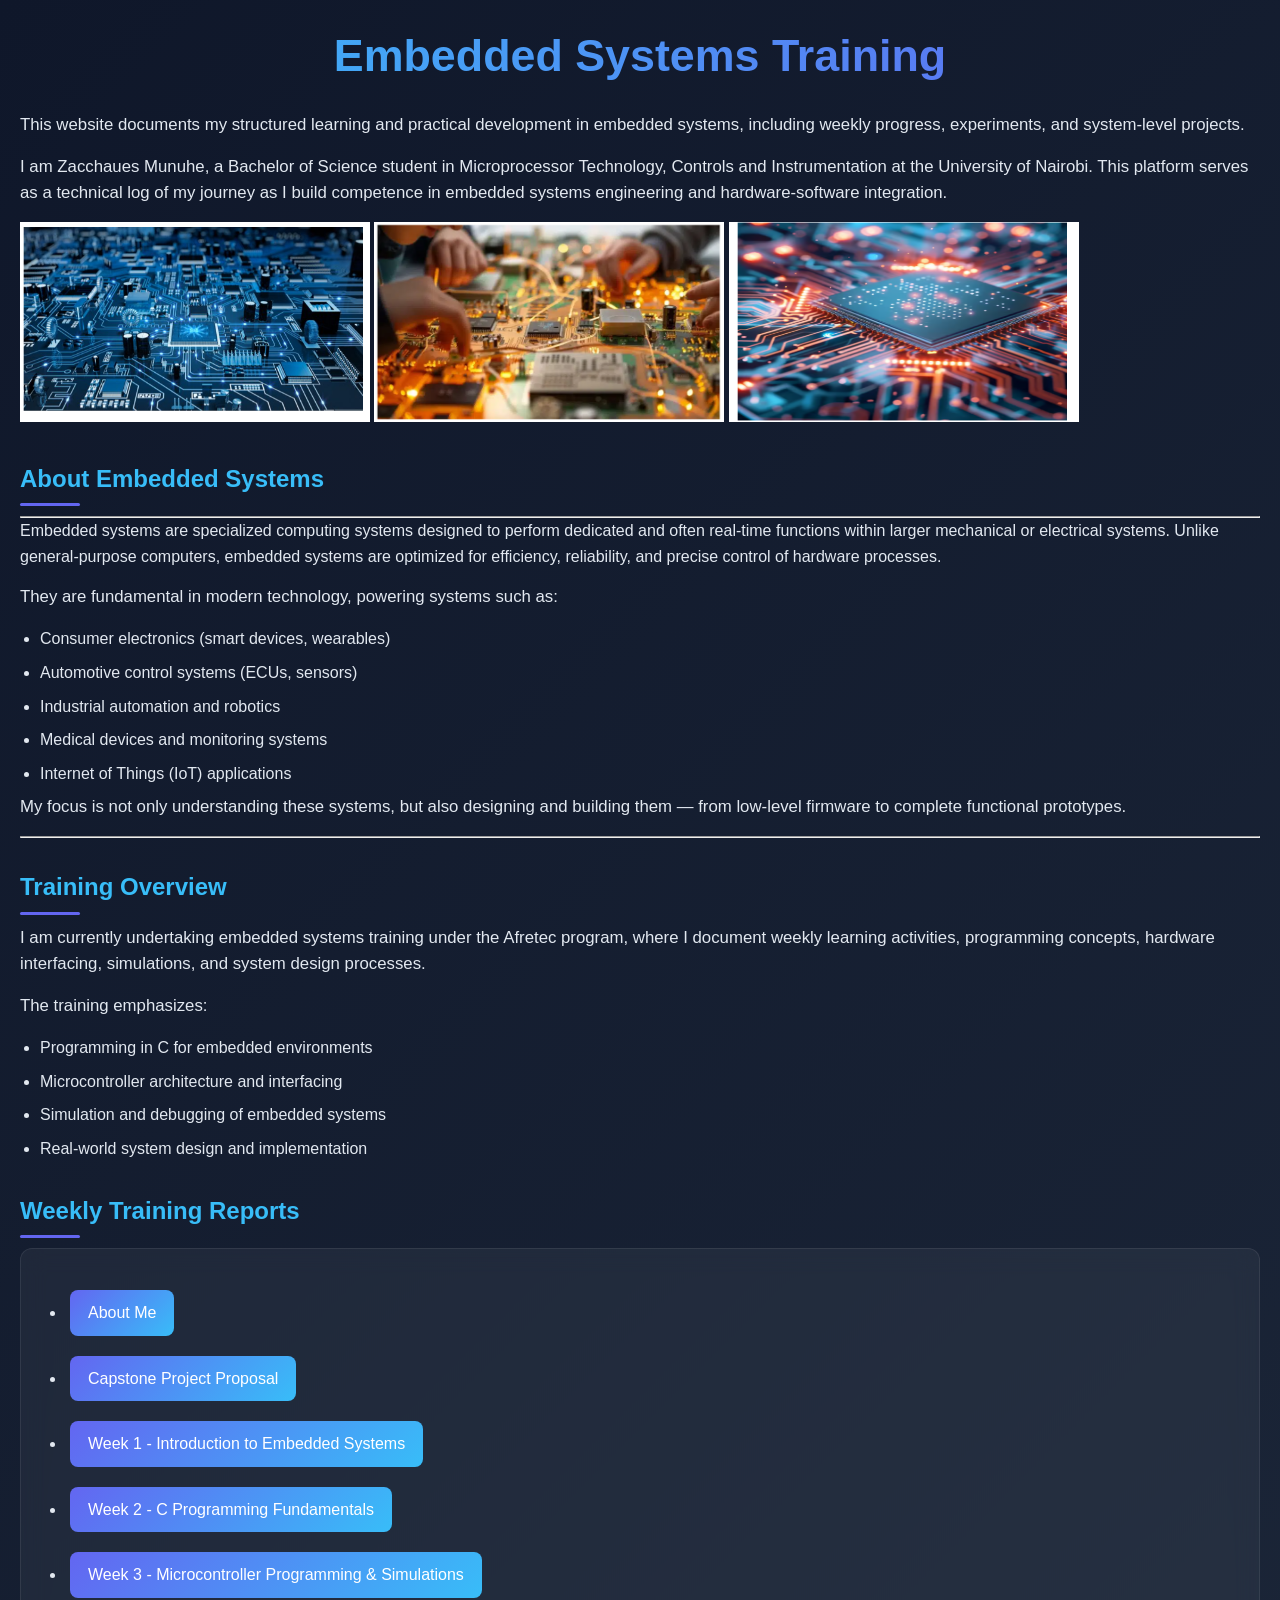
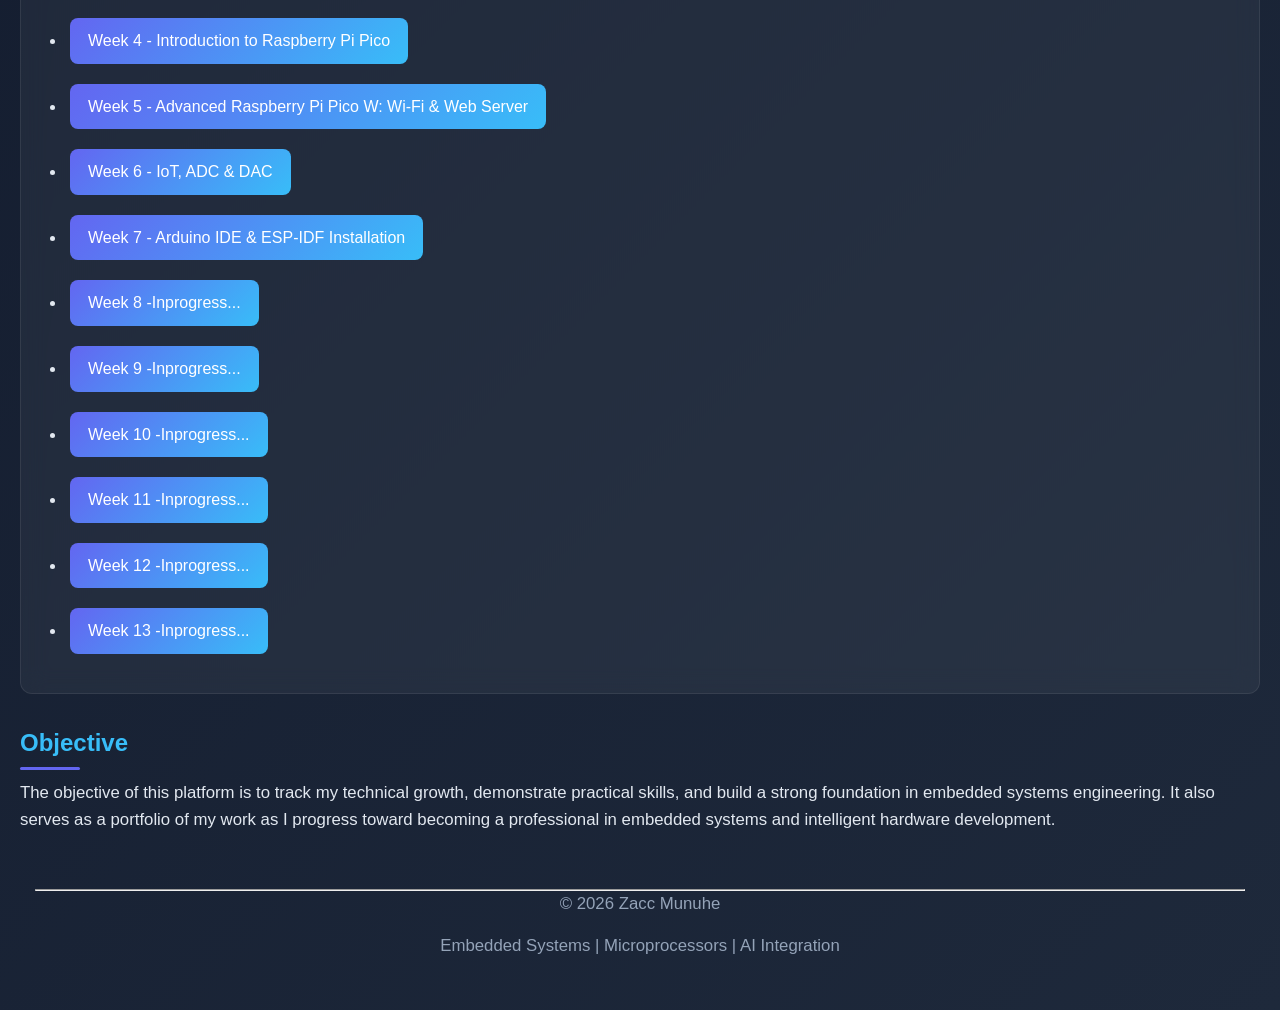
<file: index.html>
<!DOCTYPE html>
<html>
<head>
    <meta charset="utf-8" />
    <meta name="viewport" content="width=device-width, initial-scale=1, user-scalable=no" />
    <title>Embedded Systems Training</title>
    <link rel="stylesheet" href="style.css">
</head>

<body>

    <h1>Embedded Systems Training</h1>

    <p>
        This website documents my structured learning and practical development in embedded systems, 
        including weekly progress, experiments, and system-level projects.
    </p>

    <p>
        I am Zacchaues Munuhe, a Bachelor of Science student in Microprocessor Technology, Controls and Instrumentation 
        at the University of Nairobi. This platform serves as a technical log of my journey as I build competence 
        in embedded systems engineering and hardware-software integration.
    </p>
    <img src="img13.png" alt="Zaccy" style="width:350px;height:200px;" class="images">
    <img src="img14.png" alt="Zaccy" style="width:350px;height:200px;" class="images">
    <img src="img15.png" alt="Zaccy" style="width:350px;height:200px;" class="images">

    <h2>About Embedded Systems</h2>
    <hr

    <p>
        Embedded systems are specialized computing systems designed to perform dedicated and often real-time functions 
        within larger mechanical or electrical systems. Unlike general-purpose computers, embedded systems are optimized 
        for efficiency, reliability, and precise control of hardware processes.
    </p>

    <p>
        They are fundamental in modern technology, powering systems such as:
    </p>

    <ul>
        <li>Consumer electronics (smart devices, wearables)</li>
        <li>Automotive control systems (ECUs, sensors)</li>
        <li>Industrial automation and robotics</li>
        <li>Medical devices and monitoring systems</li>
        <li>Internet of Things (IoT) applications</li>
    </ul>

    <p>
        My focus is not only understanding these systems, but also designing and building them — from low-level 
        firmware to complete functional prototypes.
    </p>

    <hr>
    <h2>Training Overview</h2>

    <p>
        I am currently undertaking embedded systems training under the Afretec program, where I document weekly 
        learning activities, programming concepts, hardware interfacing, simulations, and system design processes.
    </p>

    <p>
        The training emphasizes:
    </p>

    <ul>
        <li>Programming in C for embedded environments</li>
        <li>Microcontroller architecture and interfacing</li>
        <li>Simulation and debugging of embedded systems</li>
        <li>Real-world system design and implementation</li>
    </ul>

    <h2>Weekly Training Reports</h2>

    <section>
        <ul>
            <li><a href="about.html">About Me</a></li>
            <li><a href="capstone.pdf" target="_blank">Capstone Project Proposal</a></li>
            <li><a href="week1.html">Week 1 - Introduction to Embedded Systems</a></li>
            <li><a href="week2.html">Week 2 - C Programming Fundamentals</a></li>
            <li><a href="week3.html">Week 3 - Microcontroller Programming & Simulations</a></li>
            <li><a href="week4.html">Week 4 - Introduction to Raspberry Pi Pico</a></li>
            <li><a href="week5.html">Week 5 - Advanced Raspberry Pi Pico W: Wi-Fi & Web Server</a></li>
            <li><a href="week6.html">Week 6 - IoT, ADC & DAC</a></li>
            <li><a href="week7.html">Week 7 - Arduino IDE & ESP-IDF Installation</a></li>
             <li><a href="week8.html">Week 8 -Inprogress...</a></li>
                          <li><a href="week9.html">Week 9   -Inprogress...</a></li>
                                       <li><a href="week10.html">Week 10 -Inprogress...</a></li>
                                                    <li><a href="week11.html">Week 11 -Inprogress...</a></li>
                                                                 <li><a href="week12.html">Week 12 -Inprogress...</a></li>
                                                                              <li><a href="week13.html">Week 13 -Inprogress...</a></li>






        </ul>
    </section>

    <h2>Objective</h2>

    <p>
        The objective of this platform is to track my technical growth, demonstrate practical skills, and build a 
        strong foundation in embedded systems engineering. It also serves as a portfolio of my work as I progress 
        toward becoming a professional in embedded systems and intelligent hardware development.
    </p>

    <footer>
        <hr>
        <p>&copy; 2026 Zacc Munuhe</p>
        <p>Embedded Systems | Microprocessors | AI Integration</p>
    </footer>

</body>
</html>
</file>
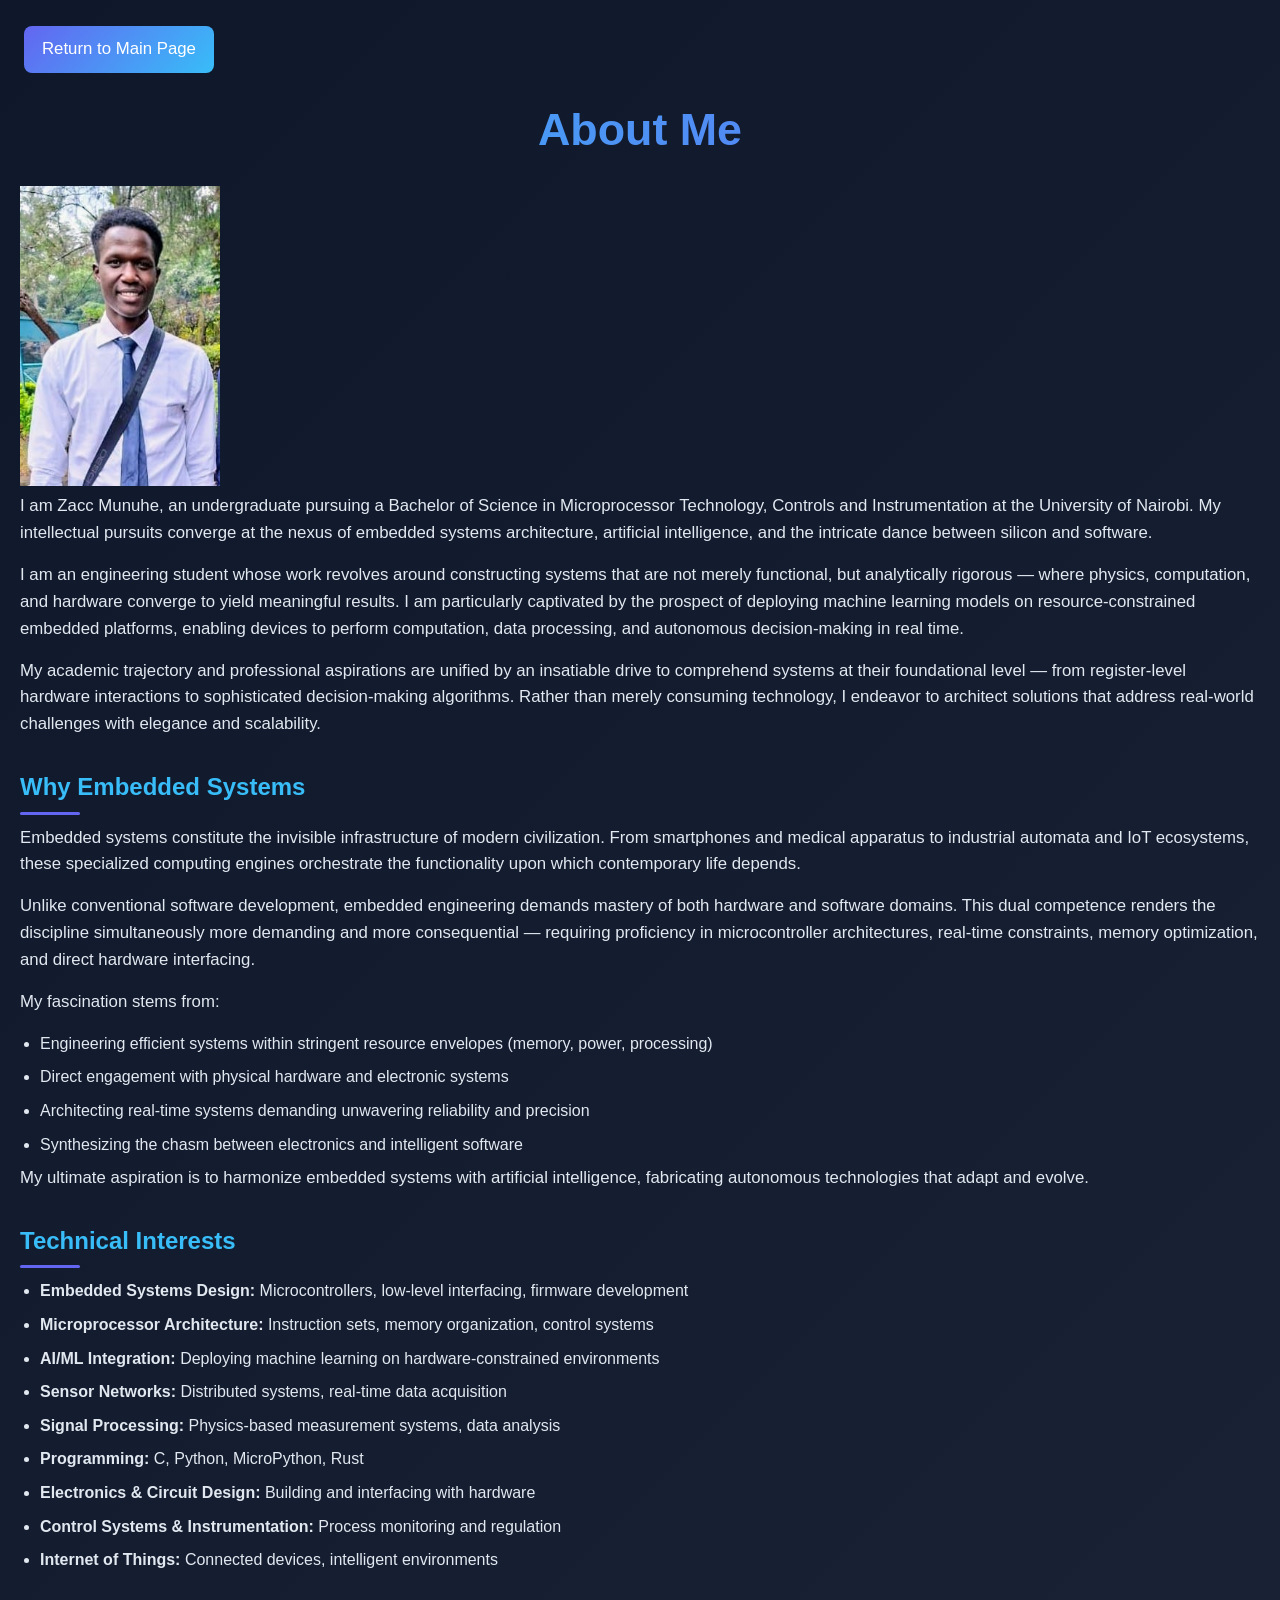
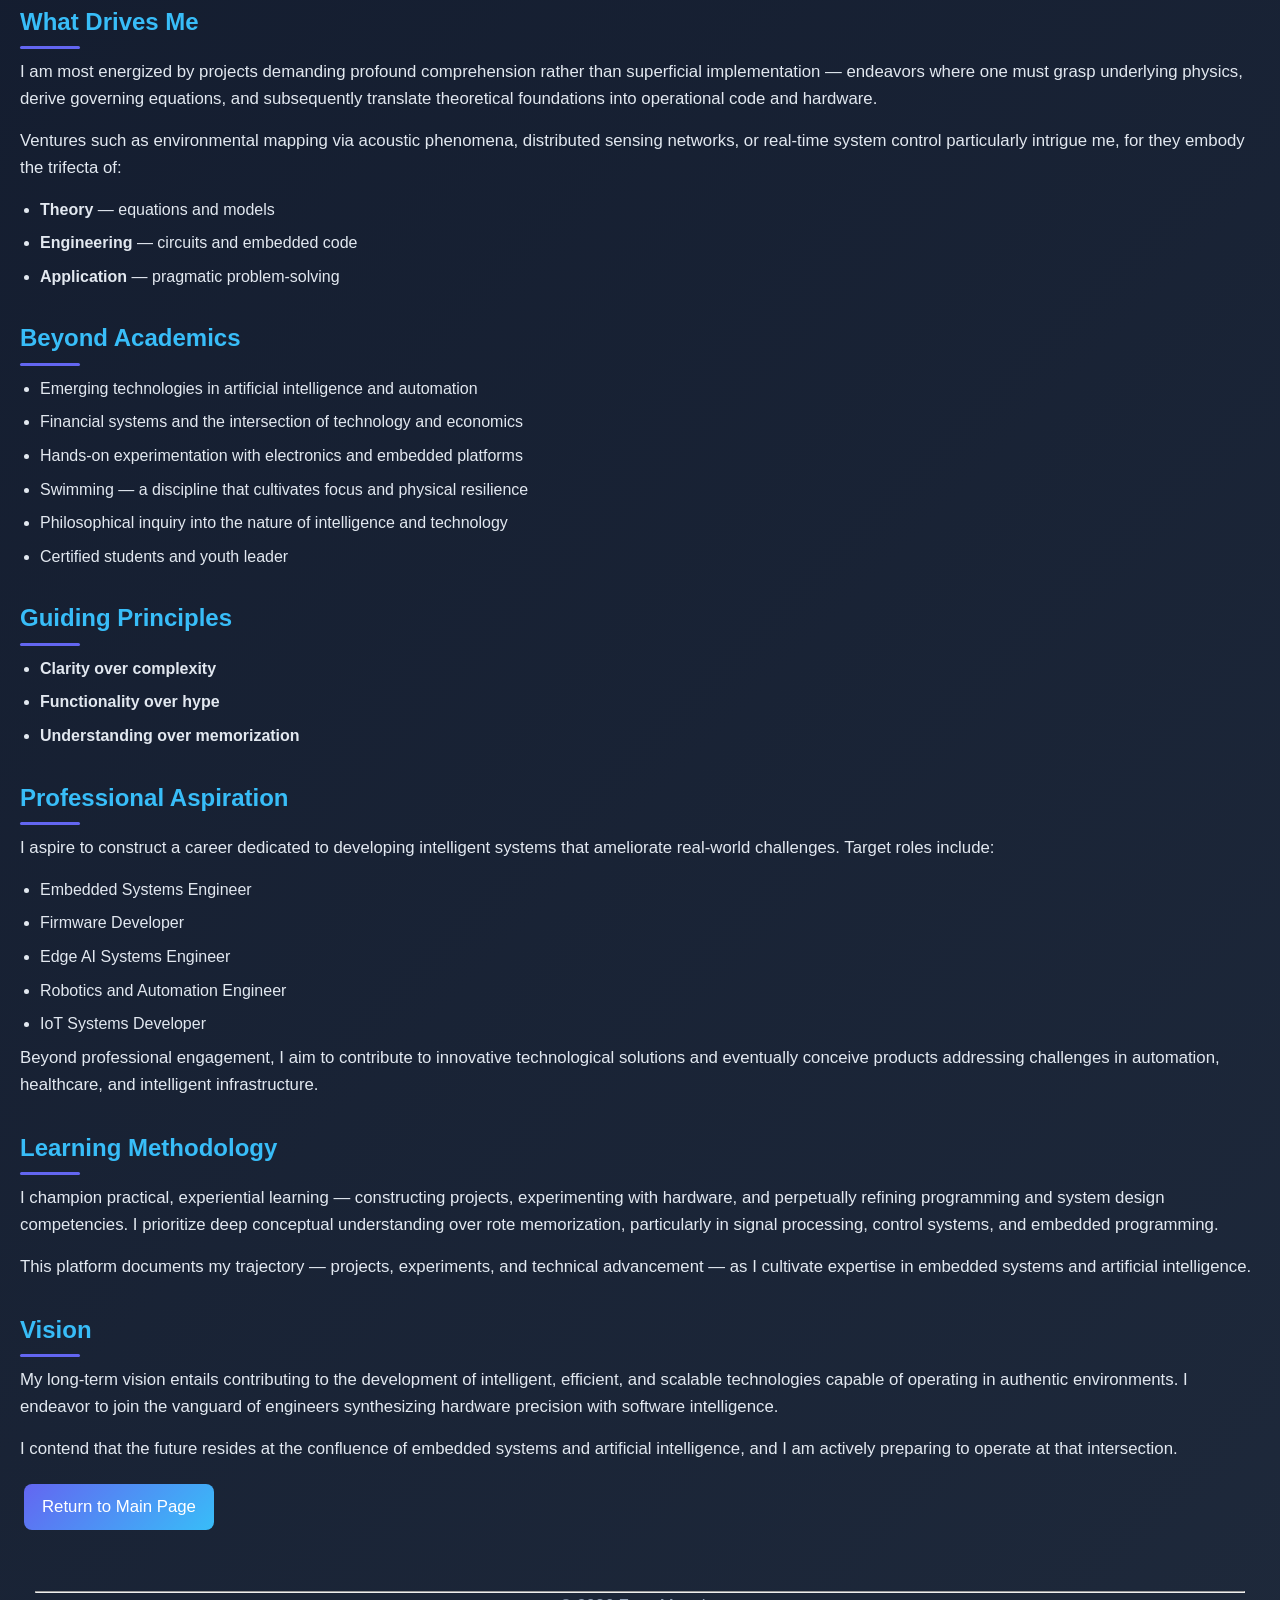
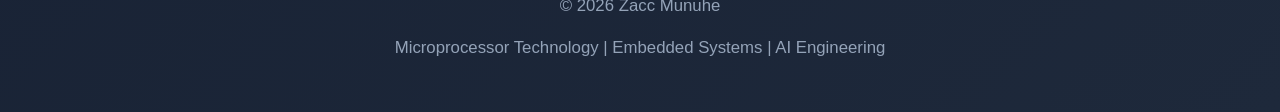
<file: about.html>
<!DOCTYPE html>
<html>
<head>
    <p><a href="index.html">Return to Main Page</a></p>

    <title>About Me</title>
    <meta charset="utf-8" />
    <meta name="viewport" content="width=device-width, initial-scale=1, user-scalable=no" />
    <link rel="stylesheet" href="style.css">
</head>

<body>

    <h1>About Me</h1>
    <img src="img1.jpeg" alt="Zaccy" style="width:200px;height:300px;" class="images">

    <p>
        I am Zacc Munuhe, an undergraduate pursuing a Bachelor of Science in Microprocessor Technology, Controls and 
        Instrumentation at the University of Nairobi. My intellectual pursuits converge at the nexus of embedded systems 
        architecture, artificial intelligence, and the intricate dance between silicon and software.
    </p>

    <p>
        I am an engineering student whose work revolves around constructing systems that are not merely functional, 
        but analytically rigorous — where physics, computation, and hardware converge to yield meaningful results. 
        I am particularly captivated by the prospect of deploying machine learning models on resource-constrained 
        embedded platforms, enabling devices to perform computation, data processing, and autonomous decision-making 
        in real time.
    </p>

    <p>
        My academic trajectory and professional aspirations are unified by an insatiable drive to comprehend systems 
        at their foundational level — from register-level hardware interactions to sophisticated decision-making algorithms. 
        Rather than merely consuming technology, I endeavor to architect solutions that address real-world challenges 
        with elegance and scalability.
    </p>

    <h2>Why Embedded Systems</h2>

    <p>
        Embedded systems constitute the invisible infrastructure of modern civilization. From smartphones and medical 
        apparatus to industrial automata and IoT ecosystems, these specialized computing engines orchestrate the 
        functionality upon which contemporary life depends.
    </p>

    <p>
        Unlike conventional software development, embedded engineering demands mastery of both hardware and software 
        domains. This dual competence renders the discipline simultaneously more demanding and more consequential — 
        requiring proficiency in microcontroller architectures, real-time constraints, memory optimization, and 
        direct hardware interfacing.
    </p>

    <p>
        My fascination stems from:
    </p>

    <ul>
        <li>Engineering efficient systems within stringent resource envelopes (memory, power, processing)</li>
        <li>Direct engagement with physical hardware and electronic systems</li>
        <li>Architecting real-time systems demanding unwavering reliability and precision</li>
        <li>Synthesizing the chasm between electronics and intelligent software</li>
    </ul>

    <p>
        My ultimate aspiration is to harmonize embedded systems with artificial intelligence, fabricating autonomous 
        technologies that adapt and evolve.
    </p>

    <h2>Technical Interests</h2>

    <ul>
        <li><strong>Embedded Systems Design:</strong> Microcontrollers, low-level interfacing, firmware development</li>
        <li><strong>Microprocessor Architecture:</strong> Instruction sets, memory organization, control systems</li>
        <li><strong>AI/ML Integration:</strong> Deploying machine learning on hardware-constrained environments</li>
        <li><strong>Sensor Networks:</strong> Distributed systems, real-time data acquisition</li>
        <li><strong>Signal Processing:</strong> Physics-based measurement systems, data analysis</li>
        <li><strong>Programming:</strong> C, Python, MicroPython, Rust</li>
        <li><strong>Electronics & Circuit Design:</strong> Building and interfacing with hardware</li>
        <li><strong>Control Systems & Instrumentation:</strong> Process monitoring and regulation</li>
        <li><strong>Internet of Things:</strong> Connected devices, intelligent environments</li>
    </ul>

    <h2>What Drives Me</h2>

    <p>
        I am most energized by projects demanding profound comprehension rather than superficial implementation — 
        endeavors where one must grasp underlying physics, derive governing equations, and subsequently translate 
        theoretical foundations into operational code and hardware.
    </p>

    <p>
        Ventures such as environmental mapping via acoustic phenomena, distributed sensing networks, or real-time 
        system control particularly intrigue me, for they embody the trifecta of:
    </p>

    <ul>
        <li><strong>Theory</strong> — equations and models</li>
        <li><strong>Engineering</strong> — circuits and embedded code</li>
        <li><strong>Application</strong> — pragmatic problem-solving</li>
    </ul>

    <h2>Beyond Academics</h2>

    <ul>
        <li>Emerging technologies in artificial intelligence and automation</li>
        <li>Financial systems and the intersection of technology and economics</li>
        <li>Hands-on experimentation with electronics and embedded platforms</li>
        <li>Swimming — a discipline that cultivates focus and physical resilience</li>
        <li>Philosophical inquiry into the nature of intelligence and technology</li>
        <li>Certified students and youth leader </li>
    </ul>

    <h2>Guiding Principles</h2>

    <ul>
        <li><strong>Clarity over complexity</strong></li>
        <li><strong>Functionality over hype</strong></li>
        <li><strong>Understanding over memorization</strong></li>
    </ul>

    <h2>Professional Aspiration</h2>

    <p>
        I aspire to construct a career dedicated to developing intelligent systems that ameliorate real-world challenges. 
        Target roles include:
    </p>

    <ul>
        <li>Embedded Systems Engineer</li>
        <li>Firmware Developer</li>
        <li>Edge AI Systems Engineer</li>
        <li>Robotics and Automation Engineer</li>
        <li>IoT Systems Developer</li>
    </ul>

    <p>
        Beyond professional engagement, I aim to contribute to innovative technological solutions and eventually 
        conceive products addressing challenges in automation, healthcare, and intelligent infrastructure.
    </p>

    <h2>Learning Methodology</h2>

    <p>
        I champion practical, experiential learning — constructing projects, experimenting with hardware, and 
        perpetually refining programming and system design competencies. I prioritize deep conceptual understanding 
        over rote memorization, particularly in signal processing, control systems, and embedded programming.
    </p>

    <p>
        This platform documents my trajectory — projects, experiments, and technical advancement — as I cultivate 
        expertise in embedded systems and artificial intelligence.
    </p>

    <h2>Vision</h2>

    <p>
        My long-term vision entails contributing to the development of intelligent, efficient, and scalable 
        technologies capable of operating in authentic environments. I endeavor to join the vanguard of engineers 
        synthesizing hardware precision with software intelligence.
    </p>

    <p>
        I contend that the future resides at the confluence of embedded systems and artificial intelligence, 
        and I am actively preparing to operate at that intersection.
    </p>

    <p><a href="index.html">Return to Main Page</a></p>

    <footer>
        <hr>
        <p>&copy; 2026 Zacc Munuhe</p>
        <p>Microprocessor Technology | Embedded Systems | AI Engineering</p>
    </footer>

</body>
</html>
</file>
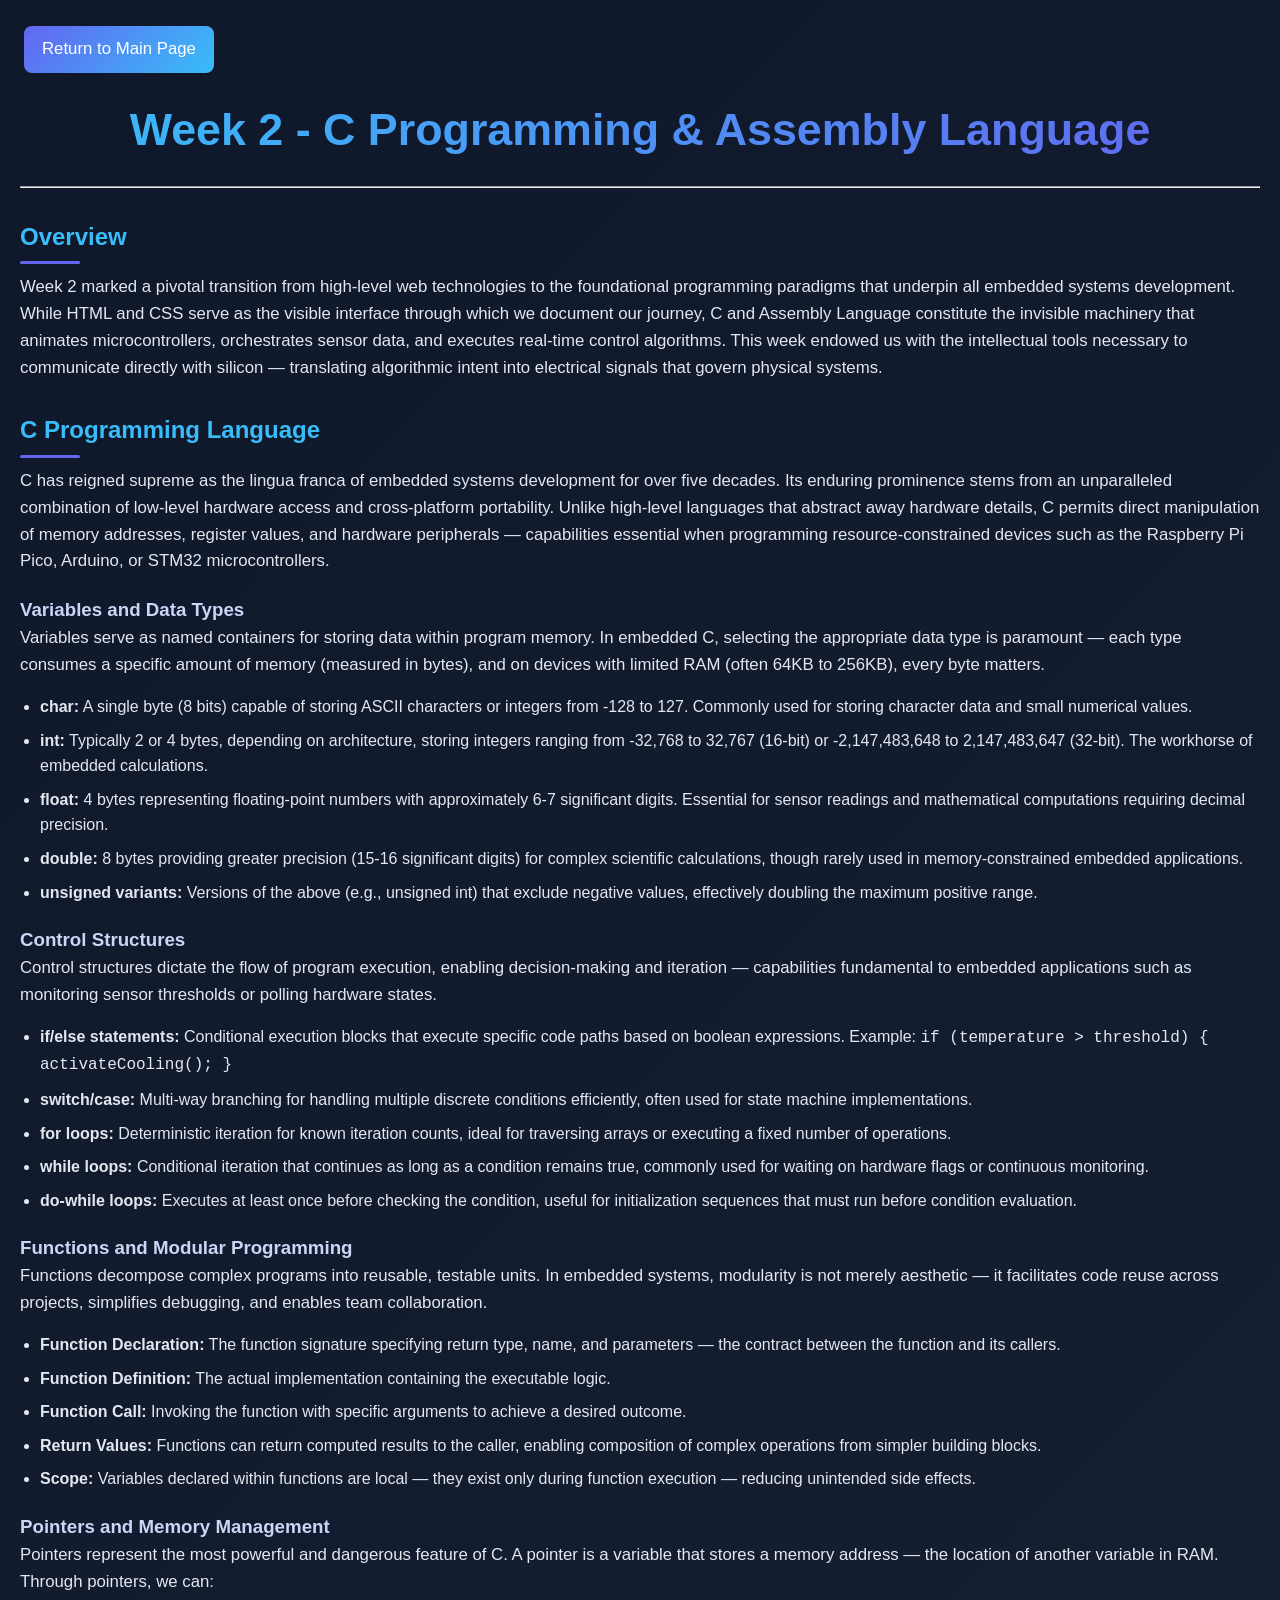
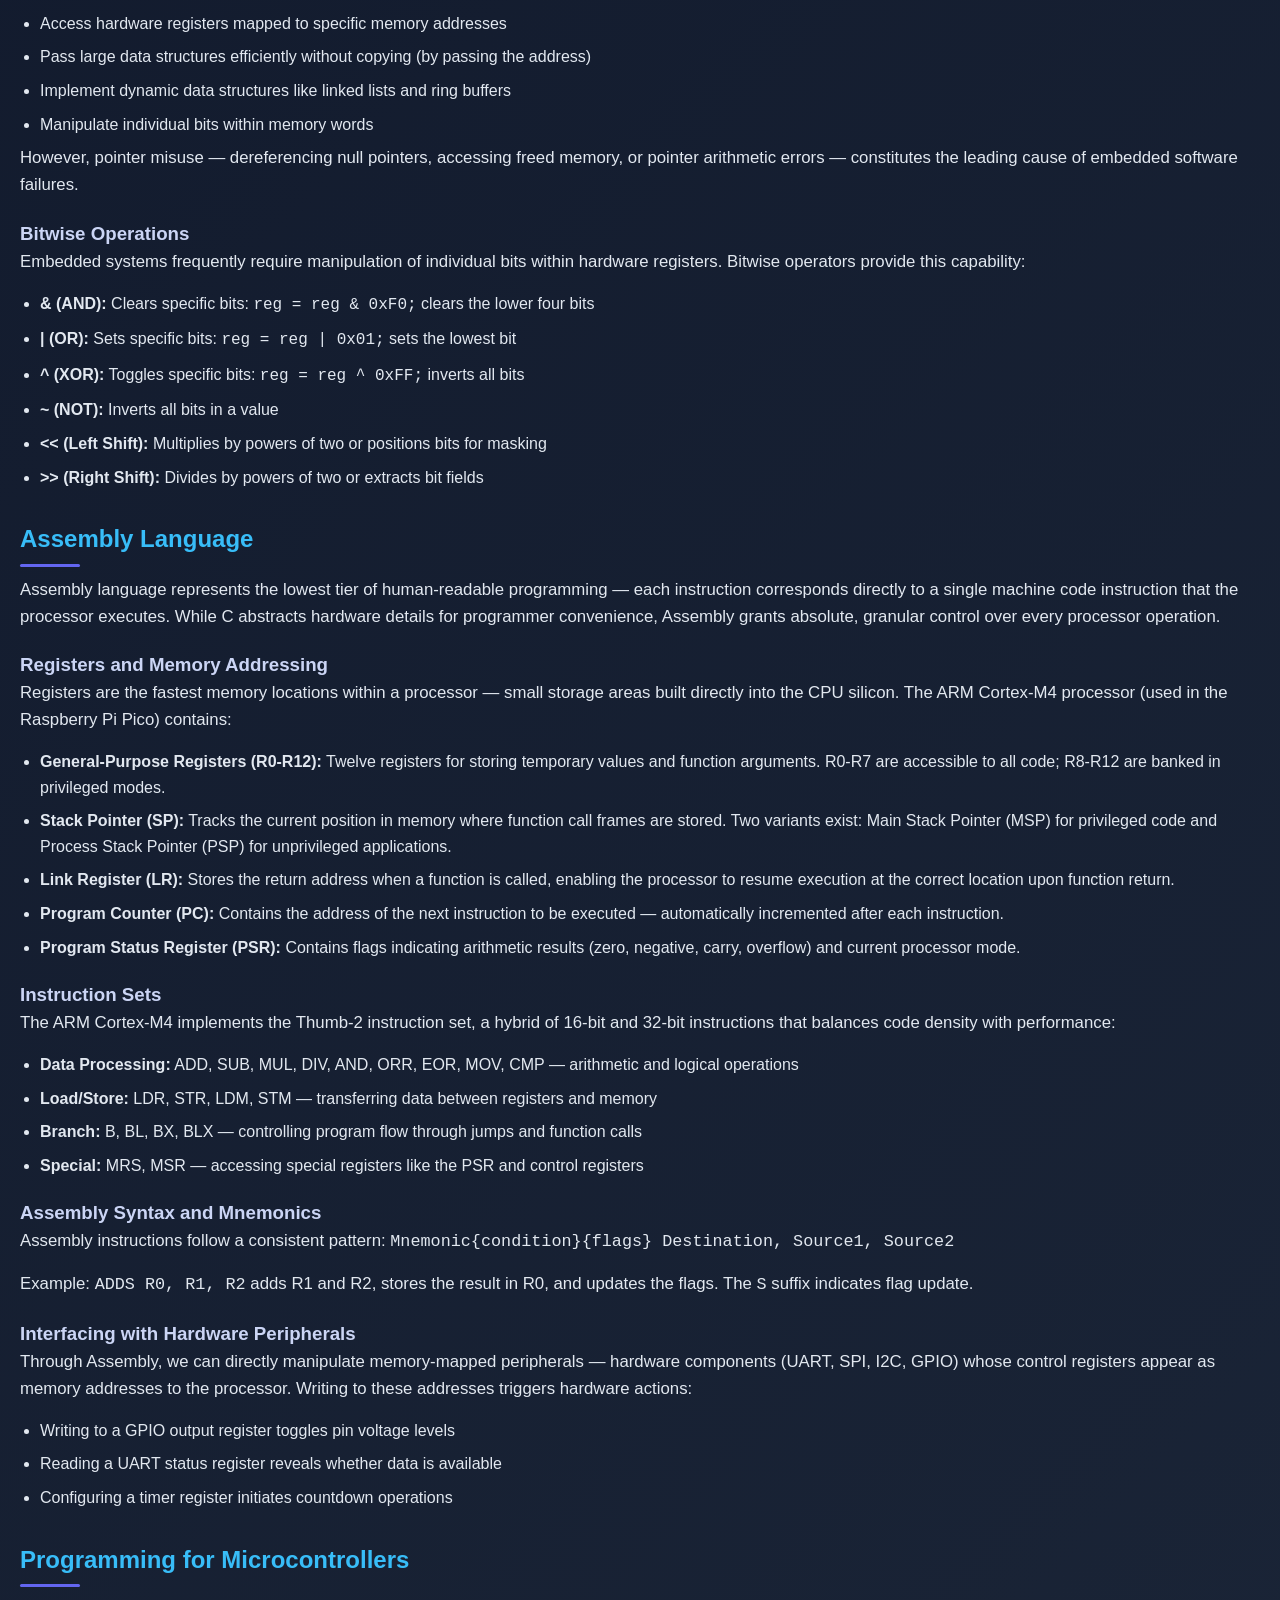
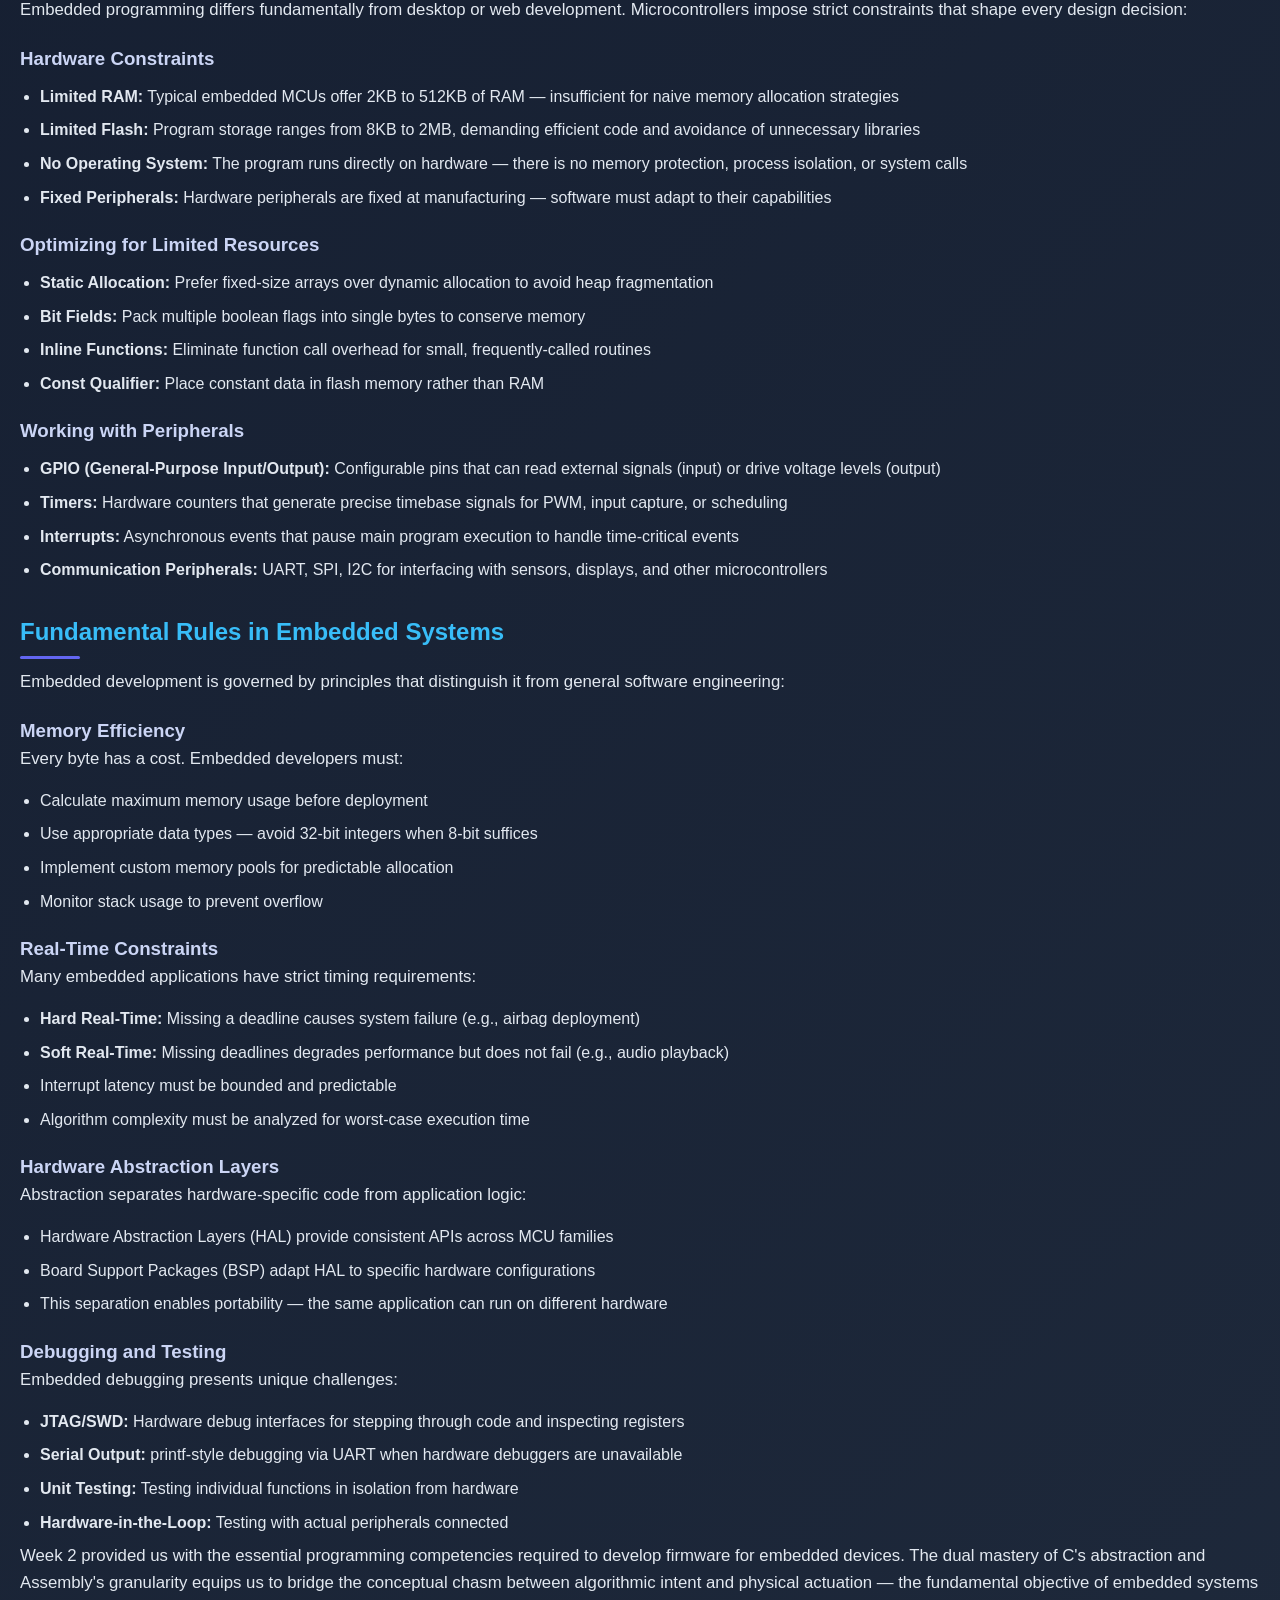
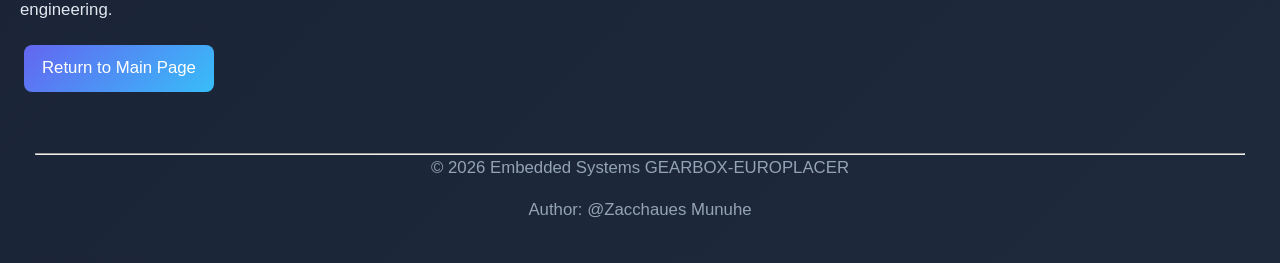
<file: week2.html>
<!DOCTYPE html>
<html>
    <head>
        <p><a href="index.html">Return to Main Page</a></p>

        <title>Week 2 - C Programming & Assembly Language</title>
        <meta charset="utf-8" />
        <meta name="viewport" content="width=device-width, initial-scale=1, user-scalable=no" />
        <link rel="stylesheet" href="style.css">
    </head>
    <body>
        <h1>Week 2 - C Programming & Assembly Language</h1>
        <hr>
        
        <h2>Overview</h2>
        <p>Week 2 marked a pivotal transition from high-level web technologies to the foundational programming paradigms that underpin all embedded systems development. While HTML and CSS serve as the visible interface through which we document our journey, C and Assembly Language constitute the invisible machinery that animates microcontrollers, orchestrates sensor data, and executes real-time control algorithms. This week endowed us with the intellectual tools necessary to communicate directly with silicon — translating algorithmic intent into electrical signals that govern physical systems.</p>
        
        <h2>C Programming Language</h2>
        <p>C has reigned supreme as the lingua franca of embedded systems development for over five decades. Its enduring prominence stems from an unparalleled combination of low-level hardware access and cross-platform portability. Unlike high-level languages that abstract away hardware details, C permits direct manipulation of memory addresses, register values, and hardware peripherals — capabilities essential when programming resource-constrained devices such as the Raspberry Pi Pico, Arduino, or STM32 microcontrollers.</p>
        
        <h3>Variables and Data Types</h3>
        <p>Variables serve as named containers for storing data within program memory. In embedded C, selecting the appropriate data type is paramount — each type consumes a specific amount of memory (measured in bytes), and on devices with limited RAM (often 64KB to 256KB), every byte matters.</p>
        <ul>
            <li><strong>char:</strong> A single byte (8 bits) capable of storing ASCII characters or integers from -128 to 127. Commonly used for storing character data and small numerical values.</li>
            <li><strong>int:</strong> Typically 2 or 4 bytes, depending on architecture, storing integers ranging from -32,768 to 32,767 (16-bit) or -2,147,483,648 to 2,147,483,647 (32-bit). The workhorse of embedded calculations.</li>
            <li><strong>float:</strong> 4 bytes representing floating-point numbers with approximately 6-7 significant digits. Essential for sensor readings and mathematical computations requiring decimal precision.</li>
            <li><strong>double:</strong> 8 bytes providing greater precision (15-16 significant digits) for complex scientific calculations, though rarely used in memory-constrained embedded applications.</li>
            <li><strong>unsigned variants:</strong> Versions of the above (e.g., unsigned int) that exclude negative values, effectively doubling the maximum positive range.</li>
        </ul>
        
        <h3>Control Structures</h3>
        <p>Control structures dictate the flow of program execution, enabling decision-making and iteration — capabilities fundamental to embedded applications such as monitoring sensor thresholds or polling hardware states.</p>
        <ul>
            <li><strong>if/else statements:</strong> Conditional execution blocks that execute specific code paths based on boolean expressions. Example: <code>if (temperature > threshold) { activateCooling(); }</code></li>
            <li><strong>switch/case:</strong> Multi-way branching for handling multiple discrete conditions efficiently, often used for state machine implementations.</li>
            <li><strong>for loops:</strong> Deterministic iteration for known iteration counts, ideal for traversing arrays or executing a fixed number of operations.</li>
            <li><strong>while loops:</strong> Conditional iteration that continues as long as a condition remains true, commonly used for waiting on hardware flags or continuous monitoring.</li>
            <li><strong>do-while loops:</strong> Executes at least once before checking the condition, useful for initialization sequences that must run before condition evaluation.</li>
        </ul>
        
        <h3>Functions and Modular Programming</h3>
        <p>Functions decompose complex programs into reusable, testable units. In embedded systems, modularity is not merely aesthetic — it facilitates code reuse across projects, simplifies debugging, and enables team collaboration.</p>
        <ul>
            <li><strong>Function Declaration:</strong> The function signature specifying return type, name, and parameters — the contract between the function and its callers.</li>
            <li><strong>Function Definition:</strong> The actual implementation containing the executable logic.</li>
            <li><strong>Function Call:</strong> Invoking the function with specific arguments to achieve a desired outcome.</li>
            <li><strong>Return Values:</strong> Functions can return computed results to the caller, enabling composition of complex operations from simpler building blocks.</li>
            <li><strong>Scope:</strong> Variables declared within functions are local — they exist only during function execution — reducing unintended side effects.</li>
        </ul>
        
        <h3>Pointers and Memory Management</h3>
        <p>Pointers represent the most powerful and dangerous feature of C. A pointer is a variable that stores a memory address — the location of another variable in RAM. Through pointers, we can:</p>
        <ul>
            <li>Access hardware registers mapped to specific memory addresses</li>
            <li>Pass large data structures efficiently without copying (by passing the address)</li>
            <li>Implement dynamic data structures like linked lists and ring buffers</li>
            <li>Manipulate individual bits within memory words</li>
        </ul>
        <p>However, pointer misuse — dereferencing null pointers, accessing freed memory, or pointer arithmetic errors — constitutes the leading cause of embedded software failures.</p>
        
        <h3>Bitwise Operations</h3>
        <p>Embedded systems frequently require manipulation of individual bits within hardware registers. Bitwise operators provide this capability:</p>
        <ul>
            <li><strong>&amp; (AND):</strong> Clears specific bits: <code>reg = reg &amp; 0xF0;</code> clears the lower four bits</li>
            <li><strong>| (OR):</strong> Sets specific bits: <code>reg = reg | 0x01;</code> sets the lowest bit</li>
            <li><strong>^ (XOR):</strong> Toggles specific bits: <code>reg = reg ^ 0xFF;</code> inverts all bits</li>
            <li><strong>~ (NOT):</strong> Inverts all bits in a value</li>
            <li><strong>&lt;&lt; (Left Shift):</strong> Multiplies by powers of two or positions bits for masking</li>
            <li><strong>&gt;&gt; (Right Shift):</strong> Divides by powers of two or extracts bit fields</li>
        </ul>
        
        <h2>Assembly Language</h2>
        <p>Assembly language represents the lowest tier of human-readable programming — each instruction corresponds directly to a single machine code instruction that the processor executes. While C abstracts hardware details for programmer convenience, Assembly grants absolute, granular control over every processor operation.</p>
        
        <h3>Registers and Memory Addressing</h3>
        <p>Registers are the fastest memory locations within a processor — small storage areas built directly into the CPU silicon. The ARM Cortex-M4 processor (used in the Raspberry Pi Pico) contains:</p>
        <ul>
            <li><strong>General-Purpose Registers (R0-R12):</strong> Twelve registers for storing temporary values and function arguments. R0-R7 are accessible to all code; R8-R12 are banked in privileged modes.</li>
            <li><strong>Stack Pointer (SP):</strong> Tracks the current position in memory where function call frames are stored. Two variants exist: Main Stack Pointer (MSP) for privileged code and Process Stack Pointer (PSP) for unprivileged applications.</li>
            <li><strong>Link Register (LR):</strong> Stores the return address when a function is called, enabling the processor to resume execution at the correct location upon function return.</li>
            <li><strong>Program Counter (PC):</strong> Contains the address of the next instruction to be executed — automatically incremented after each instruction.</li>
            <li><strong>Program Status Register (PSR):</strong> Contains flags indicating arithmetic results (zero, negative, carry, overflow) and current processor mode.</li>
        </ul>
        
        <h3>Instruction Sets</h3>
        <p>The ARM Cortex-M4 implements the Thumb-2 instruction set, a hybrid of 16-bit and 32-bit instructions that balances code density with performance:</p>
        <ul>
            <li><strong>Data Processing:</strong> ADD, SUB, MUL, DIV, AND, ORR, EOR, MOV, CMP — arithmetic and logical operations</li>
            <li><strong>Load/Store:</strong> LDR, STR, LDM, STM — transferring data between registers and memory</li>
            <li><strong>Branch:</strong> B, BL, BX, BLX — controlling program flow through jumps and function calls</li>
            <li><strong>Special:</strong> MRS, MSR — accessing special registers like the PSR and control registers</li>
        </ul>
        
        <h3>Assembly Syntax and Mnemonics</h3>
        <p>Assembly instructions follow a consistent pattern: <code>Mnemonic{condition}{flags} Destination, Source1, Source2</code></p>
        <p>Example: <code>ADDS R0, R1, R2</code> adds R1 and R2, stores the result in R0, and updates the flags. The <code>S</code> suffix indicates flag update.</p>
        
        <h3>Interfacing with Hardware Peripherals</h3>
        <p>Through Assembly, we can directly manipulate memory-mapped peripherals — hardware components (UART, SPI, I2C, GPIO) whose control registers appear as memory addresses to the processor. Writing to these addresses triggers hardware actions:</p>
        <ul>
            <li>Writing to a GPIO output register toggles pin voltage levels</li>
            <li>Reading a UART status register reveals whether data is available</li>
            <li>Configuring a timer register initiates countdown operations</li>
        </ul>
        
        <h2>Programming for Microcontrollers</h2>
        <p>Embedded programming differs fundamentally from desktop or web development. Microcontrollers impose strict constraints that shape every design decision:</p>
        
        <h3>Hardware Constraints</h3>
        <ul>
            <li><strong>Limited RAM:</strong> Typical embedded MCUs offer 2KB to 512KB of RAM — insufficient for naive memory allocation strategies</li>
            <li><strong>Limited Flash:</strong> Program storage ranges from 8KB to 2MB, demanding efficient code and avoidance of unnecessary libraries</li>
            <li><strong>No Operating System:</strong> The program runs directly on hardware — there is no memory protection, process isolation, or system calls</li>
            <li><strong>Fixed Peripherals:</strong> Hardware peripherals are fixed at manufacturing — software must adapt to their capabilities</li>
        </ul>
        
        <h3>Optimizing for Limited Resources</h3>
        <ul>
            <li><strong>Static Allocation:</strong> Prefer fixed-size arrays over dynamic allocation to avoid heap fragmentation</li>
            <li><strong>Bit Fields:</strong> Pack multiple boolean flags into single bytes to conserve memory</li>
            <li><strong>Inline Functions:</strong> Eliminate function call overhead for small, frequently-called routines</li>
            <li><strong>Const Qualifier:</strong> Place constant data in flash memory rather than RAM</li>
        </ul>
        
        <h3>Working with Peripherals</h3>
        <ul>
            <li><strong>GPIO (General-Purpose Input/Output):</strong> Configurable pins that can read external signals (input) or drive voltage levels (output)</li>
            <li><strong>Timers:</strong> Hardware counters that generate precise timebase signals for PWM, input capture, or scheduling</li>
            <li><strong>Interrupts:</strong> Asynchronous events that pause main program execution to handle time-critical events</li>
            <li><strong>Communication Peripherals:</strong> UART, SPI, I2C for interfacing with sensors, displays, and other microcontrollers</li>
        </ul>
        
        <h2>Fundamental Rules in Embedded Systems</h2>
        <p>Embedded development is governed by principles that distinguish it from general software engineering:</p>
        
        <h3>Memory Efficiency</h3>
        <p>Every byte has a cost. Embedded developers must:</p>
        <ul>
            <li>Calculate maximum memory usage before deployment</li>
            <li>Use appropriate data types — avoid 32-bit integers when 8-bit suffices</li>
            <li>Implement custom memory pools for predictable allocation</li>
            <li>Monitor stack usage to prevent overflow</li>
        </ul>
        
        <h3>Real-Time Constraints</h3>
        <p>Many embedded applications have strict timing requirements:</p>
        <ul>
            <li><strong>Hard Real-Time:</strong> Missing a deadline causes system failure (e.g., airbag deployment)</li>
            <li><strong>Soft Real-Time:</strong> Missing deadlines degrades performance but does not fail (e.g., audio playback)</li>
            <li>Interrupt latency must be bounded and predictable</li>
            <li>Algorithm complexity must be analyzed for worst-case execution time</li>
        </ul>
        
        <h3>Hardware Abstraction Layers</h3>
        <p>Abstraction separates hardware-specific code from application logic:</p>
        <ul>
            <li>Hardware Abstraction Layers (HAL) provide consistent APIs across MCU families</li>
            <li>Board Support Packages (BSP) adapt HAL to specific hardware configurations</li>
            <li>This separation enables portability — the same application can run on different hardware</li>
        </ul>
        
        <h3>Debugging and Testing</h3>
        <p>Embedded debugging presents unique challenges:</p>
        <ul>
            <li><strong>JTAG/SWD:</strong> Hardware debug interfaces for stepping through code and inspecting registers</li>
            <li><strong>Serial Output:</strong> printf-style debugging via UART when hardware debuggers are unavailable</li>
            <li><strong>Unit Testing:</strong> Testing individual functions in isolation from hardware</li>
            <li><strong>Hardware-in-the-Loop:</strong> Testing with actual peripherals connected</li>
        </ul>
        
        <p>Week 2 provided us with the essential programming competencies required to develop firmware for embedded devices. The dual mastery of C's abstraction and Assembly's granularity equips us to bridge the conceptual chasm between algorithmic intent and physical actuation — the fundamental objective of embedded systems engineering.</p>
        
        <p><a href="index.html">Return to Main Page</a></p>
        <footer>
            <hr>
            <p>&copy; 2026 Embedded Systems GEARBOX-EUROPLACER</p>
            <p>Author: @Zacchaues Munuhe</p>
        </footer>
    </body>
</html>
</file>
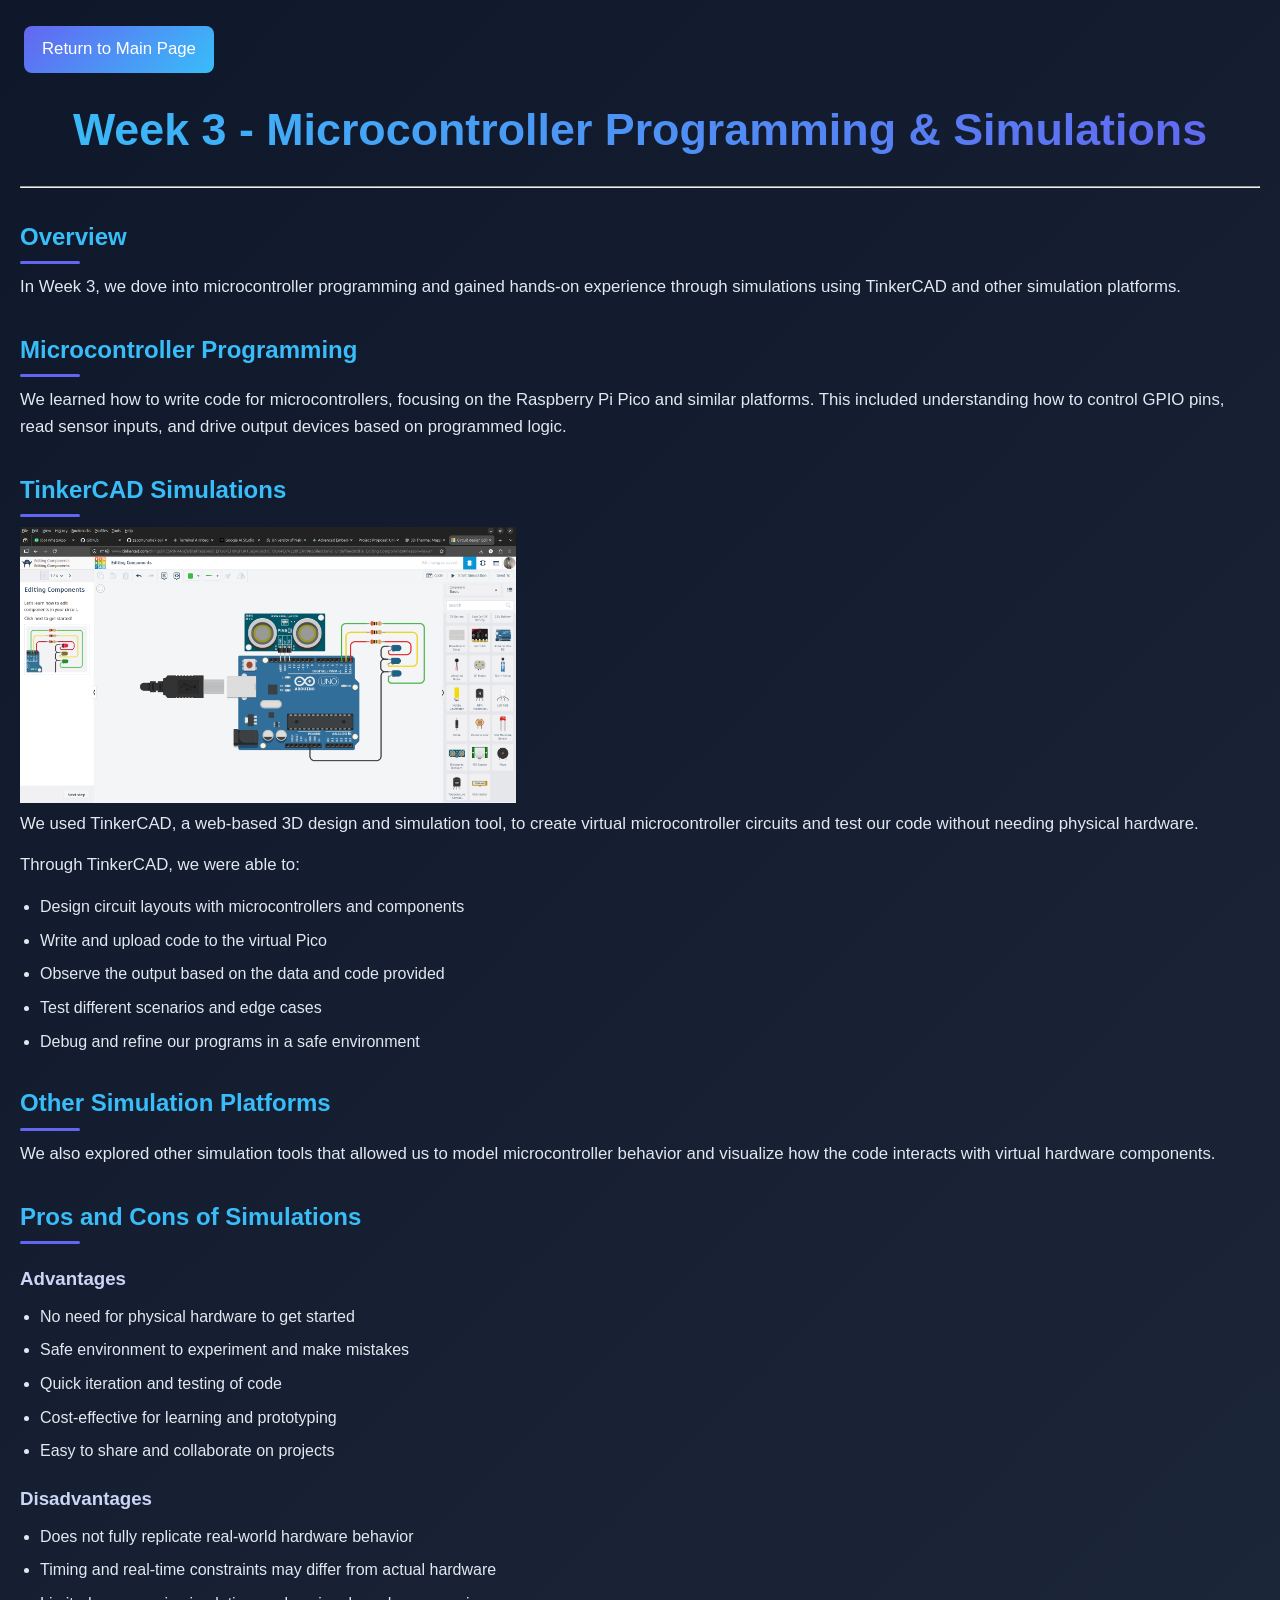
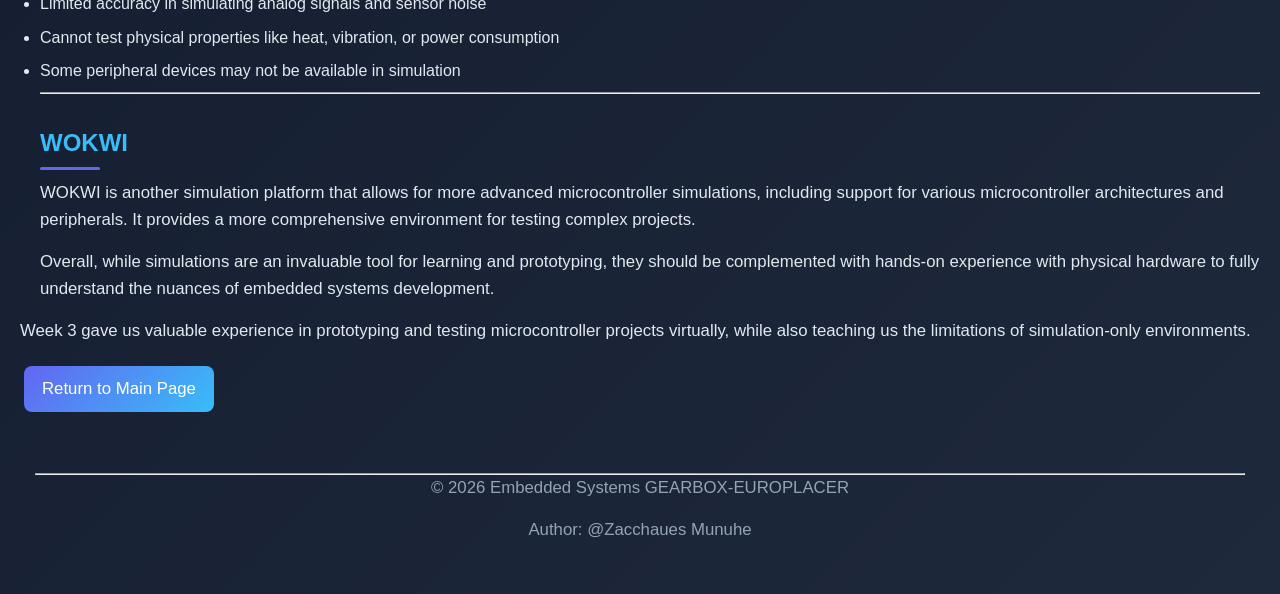
<file: week3.html>
<!DOCTYPE html>
<html>
    <head>
        <p><a href="index.html">Return to Main Page</a></p>

        <title>Week 3 - Microcontroller Programming & Simulations</title>
        <meta charset="utf-8" />
        <meta name="viewport" content="width=device-width, initial-scale=1, user-scalable=no" />
        <link rel="stylesheet" href="style.css">
    </head>
    <body>
        <h1>Week 3 - Microcontroller Programming & Simulations</h1>
        <hr>
        <h2>Overview</h2>
        <p>In Week 3, we dove into microcontroller programming and gained hands-on experience through simulations using TinkerCAD and other simulation platforms.</p>
        <h2>Microcontroller Programming</h2>
        <p>We learned how to write code for microcontrollers, focusing on the Raspberry Pi Pico and similar platforms. This included understanding how to control GPIO pins, read sensor inputs, and drive output devices based on programmed logic.</p>
        <h2>TinkerCAD Simulations</h2>
                <img src="tinker.png" alt="TinkerCAD Simulation" style="width:40%;height:auto;" class="images">

        <p>We used TinkerCAD, a web-based 3D design and simulation tool, to create virtual microcontroller circuits and test our code without needing physical hardware.</p>
        <p>Through TinkerCAD, we were able to:</p>
        <ul>
            <li>Design circuit layouts with microcontrollers and components</li>
            <li>Write and upload code to the virtual Pico</li>
            <li>Observe the output based on the data and code provided</li>
            <li>Test different scenarios and edge cases</li>
            <li>Debug and refine our programs in a safe environment</li>
        </ul>
        <h2>Other Simulation Platforms</h2>
        <p>We also explored other simulation tools that allowed us to model microcontroller behavior and visualize how the code interacts with virtual hardware components.</p>
        <h2>Pros and Cons of Simulations</h2>
        <h3>Advantages</h3>
        <ul>
            <li>No need for physical hardware to get started</li>
            <li>Safe environment to experiment and make mistakes</li>
            <li>Quick iteration and testing of code</li>
            <li>Cost-effective for learning and prototyping</li>
            <li>Easy to share and collaborate on projects</li>
        </ul>
        <h3>Disadvantages</h3>
        <ul>
            <li>Does not fully replicate real-world hardware behavior</li>
            <li>Timing and real-time constraints may differ from actual hardware</li>
            <li>Limited accuracy in simulating analog signals and sensor noise</li>
            <li>Cannot test physical properties like heat, vibration, or power consumption</li>
            <li>Some peripheral devices may not be available in simulation</li>
            <hr>
            <h2>WOKWI</h3>
            <p>WOKWI is another simulation platform that allows for more advanced microcontroller simulations, including support for various microcontroller architectures and peripherals. It provides a more comprehensive environment for testing complex projects.</p>
            <p>Overall, while simulations are an invaluable tool for learning and prototyping, they should be complemented with hands-on experience with physical hardware to fully understand the nuances of embedded systems development.</p>
            
        </ul>
        <p>Week 3 gave us valuable experience in prototyping and testing microcontroller projects virtually, while also teaching us the limitations of simulation-only environments.</p>
        <p><a href="index.html">Return to Main Page</a></p>
        <footer>
            <hr>
            <p>&copy; 2026 Embedded Systems GEARBOX-EUROPLACER</p>
            <p>Author: @Zacchaues Munuhe</p>
        </footer>
    </body>
</html>
</file>
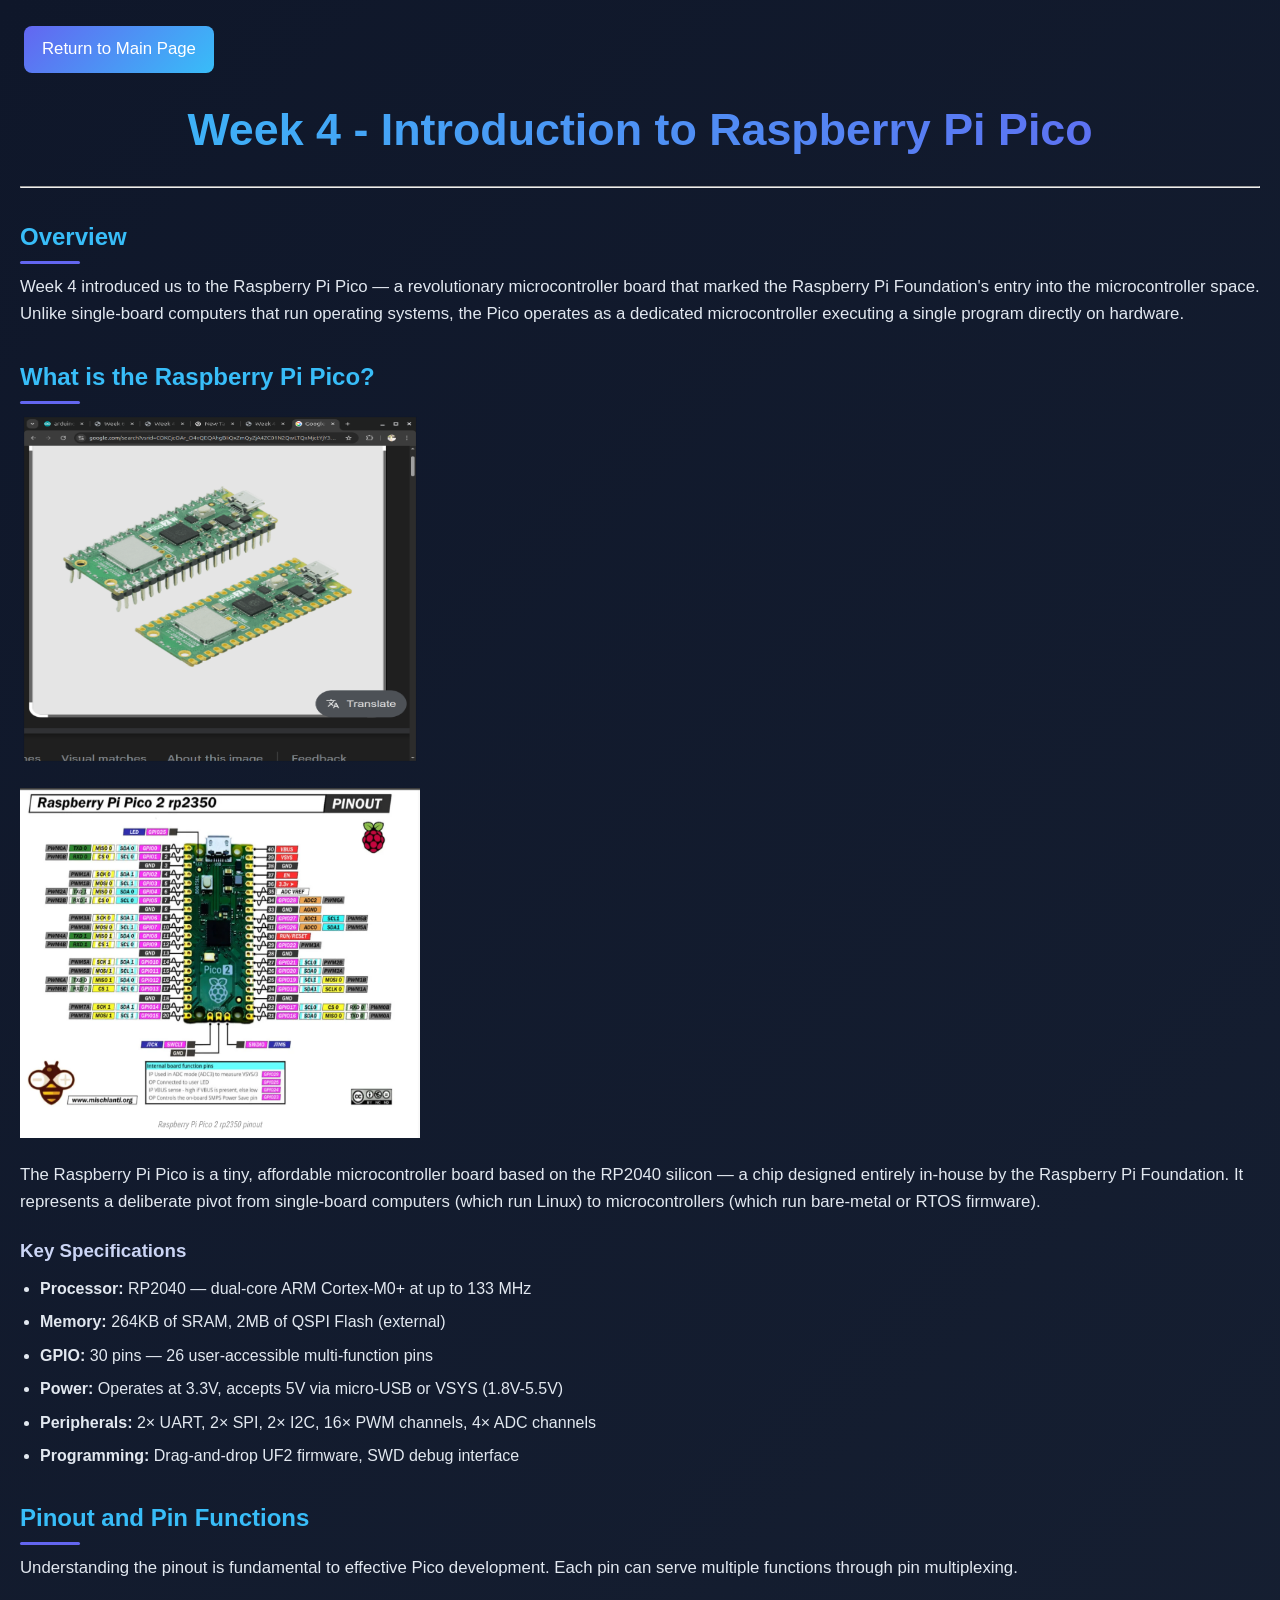
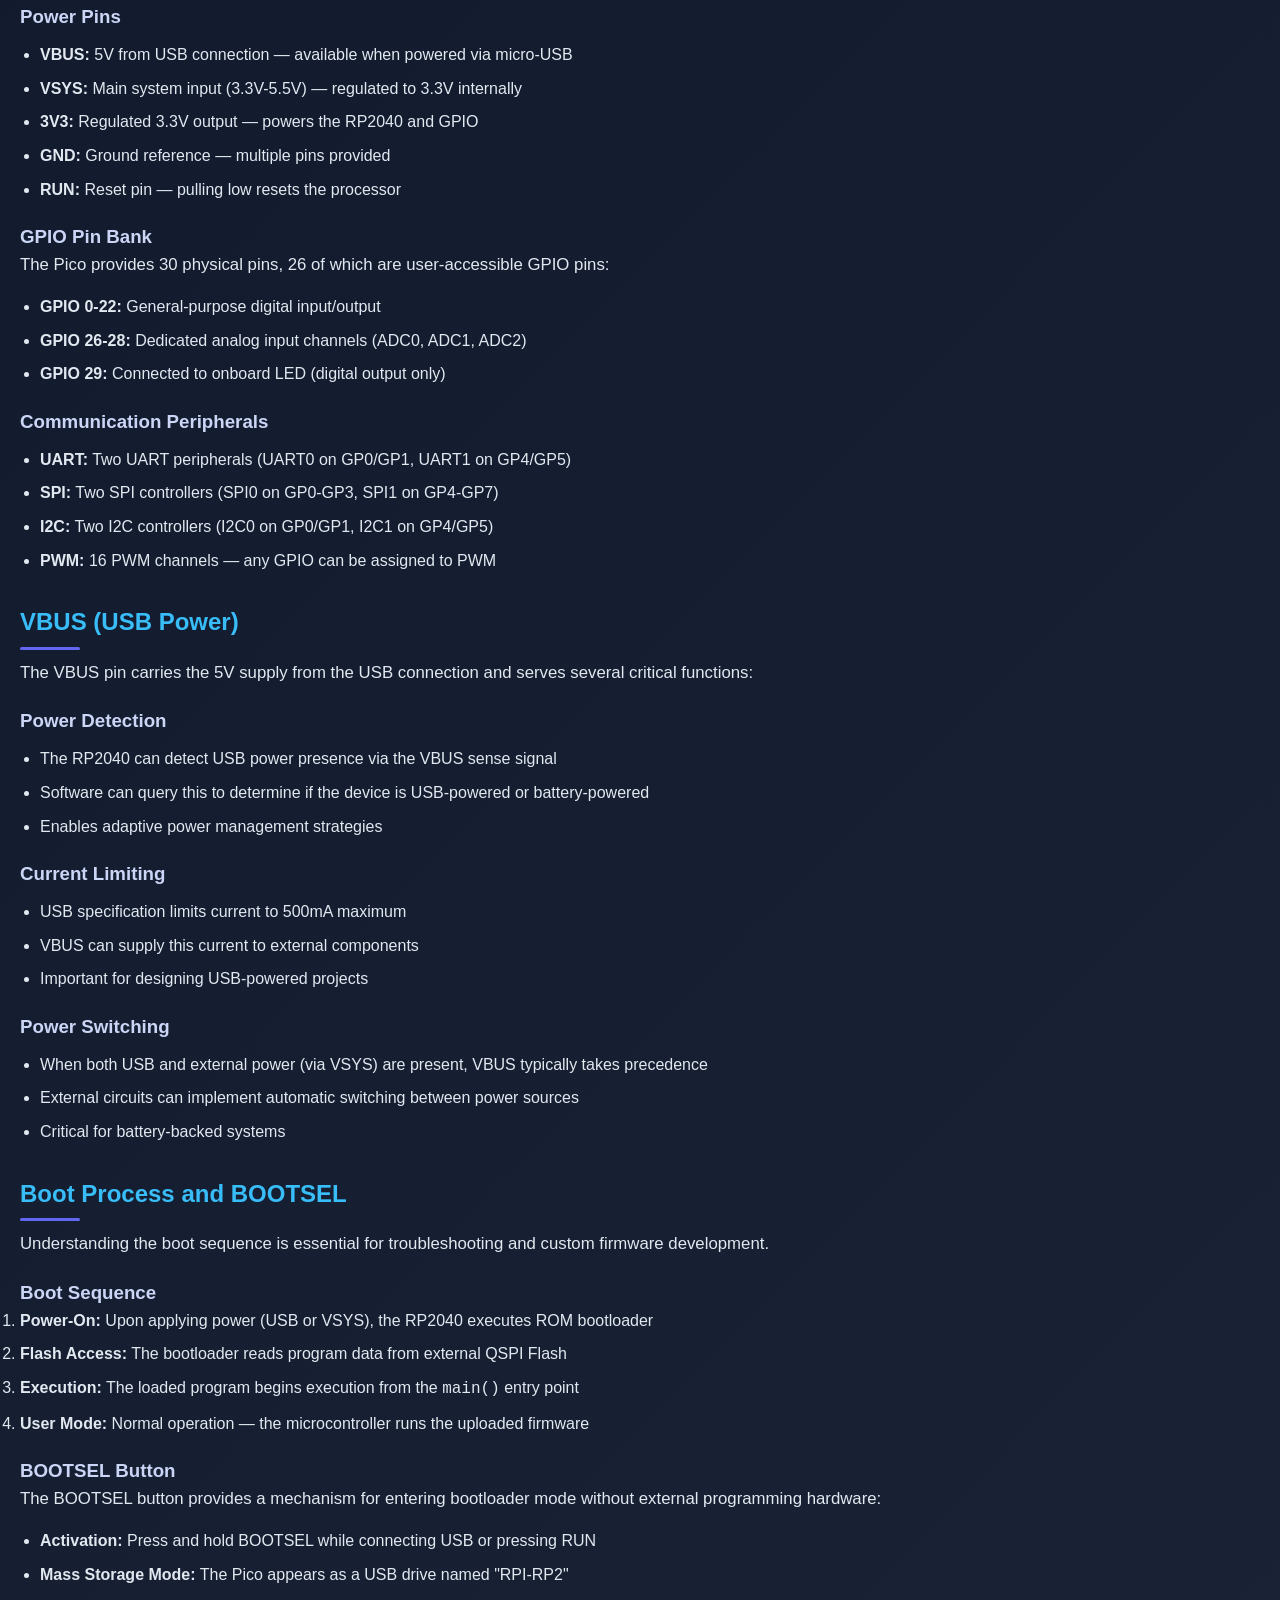
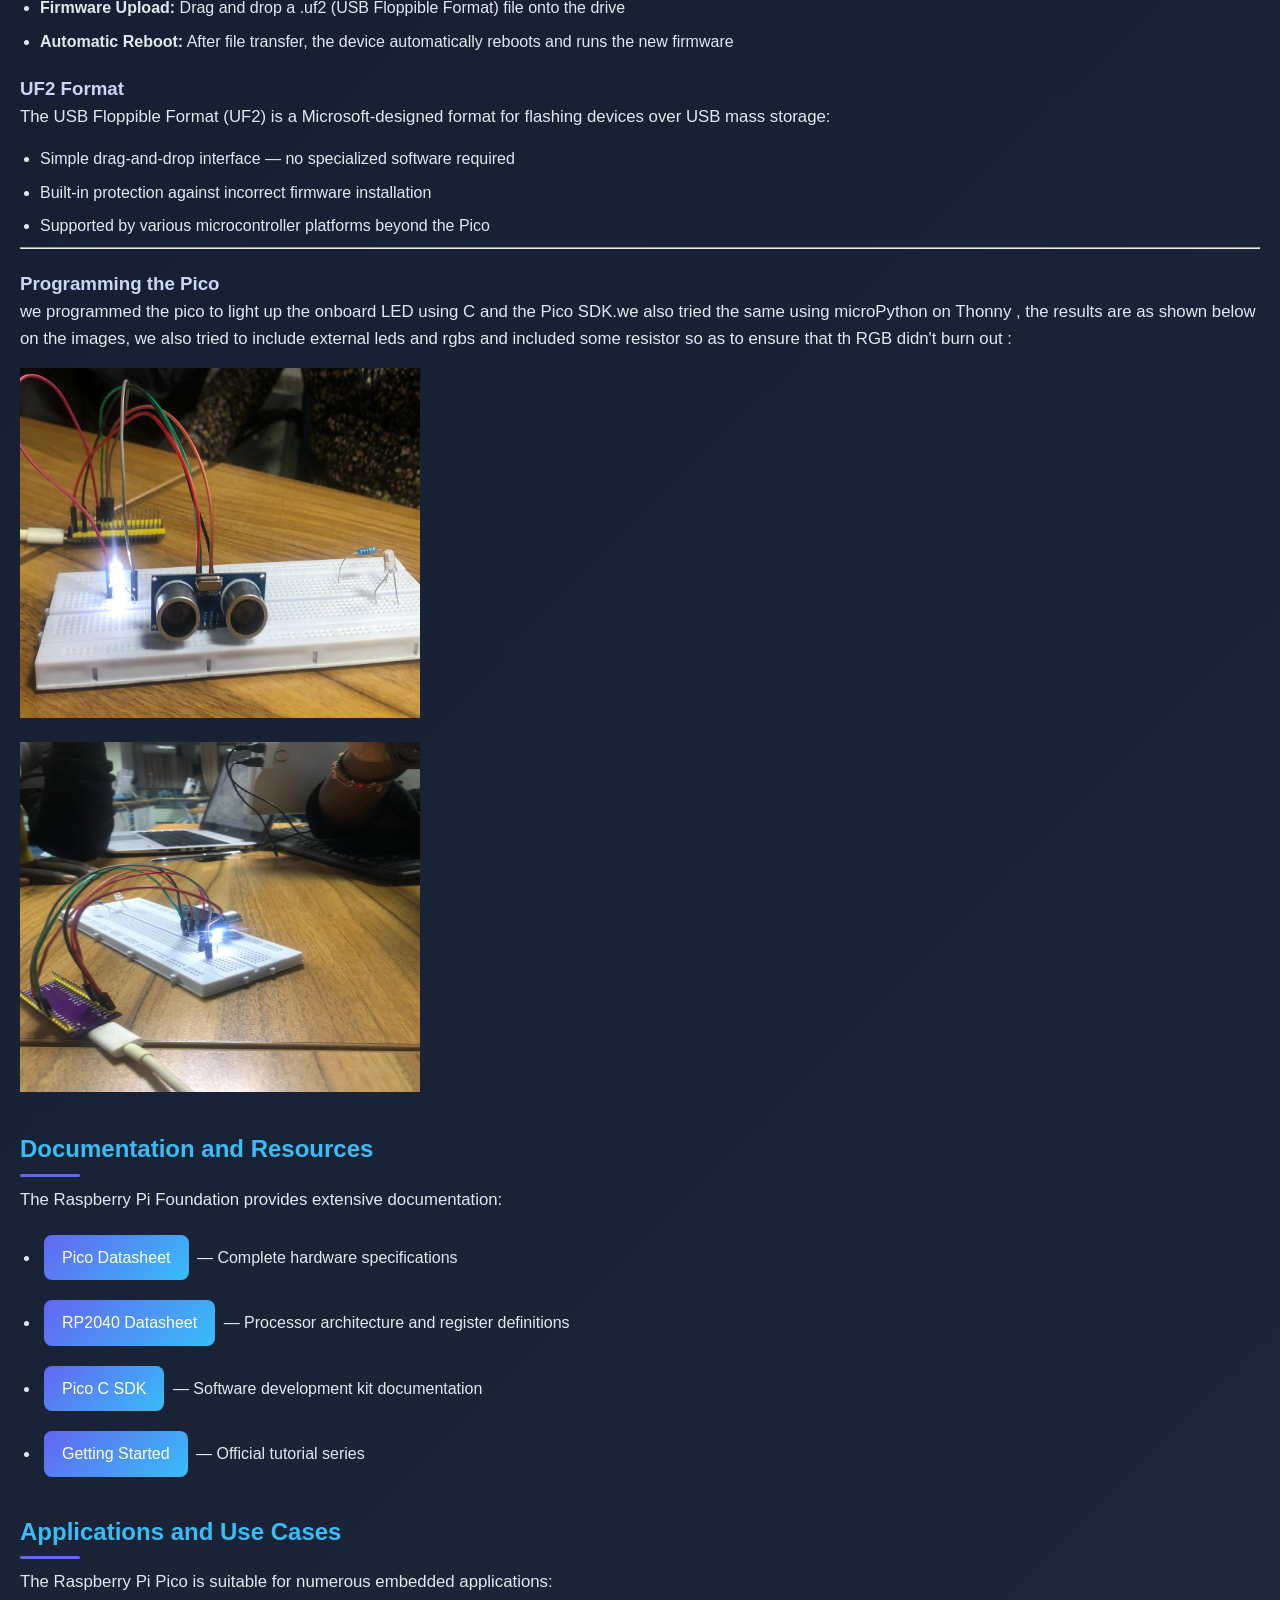
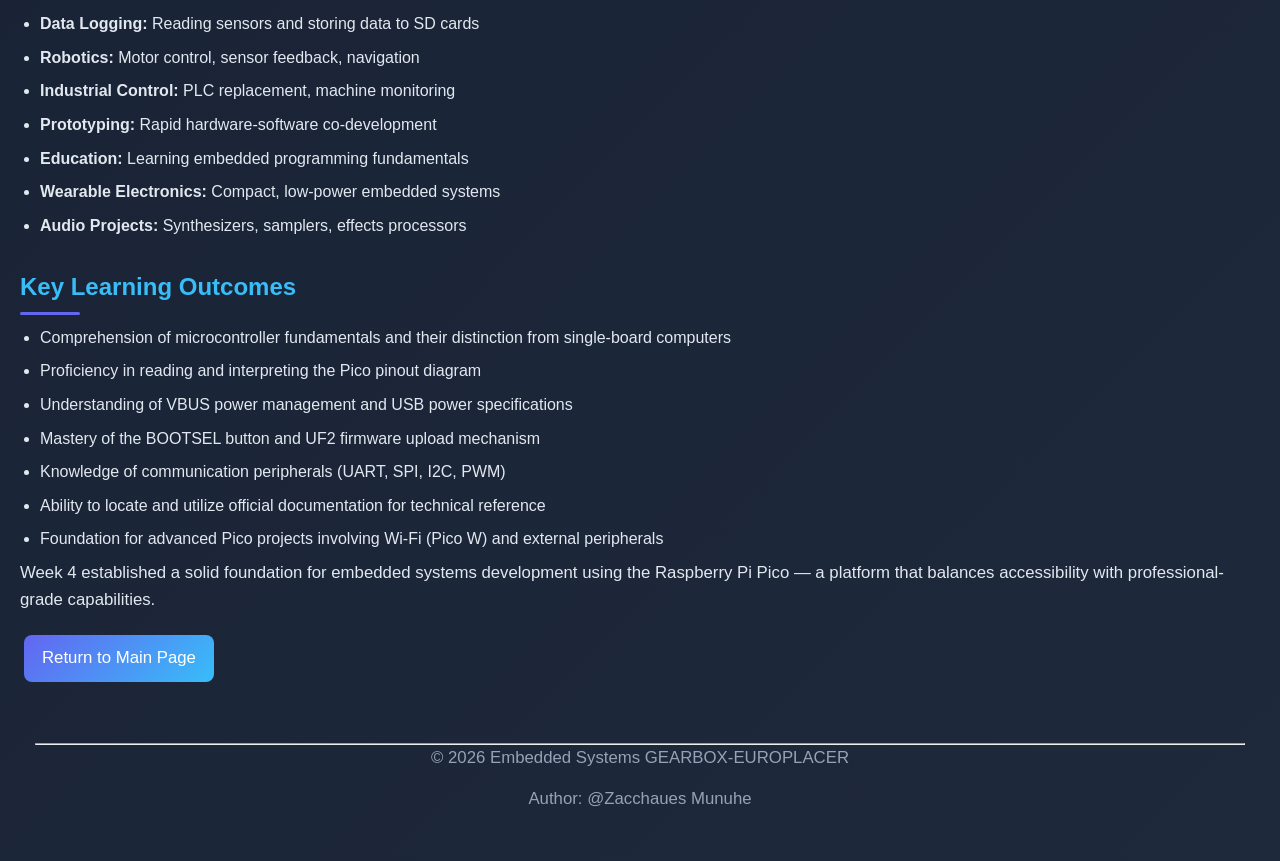
<file: week4.html>
<!DOCTYPE html>
<html>
    <head>
        <p><a href="index.html">Return to Main Page</a></p>

        <title>Week 4 - Introduction to Raspberry Pi Pico</title>
        <meta charset="utf-8" />
        <meta name="viewport" content="width=device-width, initial-scale=1, user-scalable=no" />
        <link rel="stylesheet" href="style.css">
    </head>
    <body>
        <h1>Week 4 - Introduction to Raspberry Pi Pico</h1>
        <hr>
        
        <h2>Overview</h2>
        <p>Week 4 introduced us to the Raspberry Pi Pico — a revolutionary microcontroller board that marked the Raspberry Pi Foundation's entry into the microcontroller space. Unlike single-board computers that run operating systems, the Pico operates as a dedicated microcontroller executing a single program directly on hardware.</p>
        
        <h2>What is the Raspberry Pi Pico?</h2>
                <p><i><img src="pico.png" alt="pico" style="width: 400px;height:350px;" class="images"></i></p>
                <p><i><img src="pico2.png" alt="pico" style="width: 400px;height:350px;" class="images"></i></p>

        <p>The Raspberry Pi Pico is a tiny, affordable microcontroller board based on the RP2040 silicon — a chip designed entirely in-house by the Raspberry Pi Foundation. It represents a deliberate pivot from single-board computers (which run Linux) to microcontrollers (which run bare-metal or RTOS firmware).</p>
        
        <h3>Key Specifications</h3>
        <ul>
            <li><strong>Processor:</strong> RP2040 — dual-core ARM Cortex-M0+ at up to 133 MHz</li>
            <li><strong>Memory:</strong> 264KB of SRAM, 2MB of QSPI Flash (external)</li>
            <li><strong>GPIO:</strong> 30 pins — 26 user-accessible multi-function pins</li>
            <li><strong>Power:</strong> Operates at 3.3V, accepts 5V via micro-USB or VSYS (1.8V-5.5V)</li>
            <li><strong>Peripherals:</strong> 2× UART, 2× SPI, 2× I2C, 16× PWM channels, 4× ADC channels</li>
            <li><strong>Programming:</strong> Drag-and-drop UF2 firmware, SWD debug interface</li>
        </ul>
        
        <h2>Pinout and Pin Functions</h2>
        <p>Understanding the pinout is fundamental to effective Pico development. Each pin can serve multiple functions through pin multiplexing.</p>
        
        <h3>Power Pins</h3>
        <ul>
            <li><strong>VBUS:</strong> 5V from USB connection — available when powered via micro-USB</li>
            <li><strong>VSYS:</strong> Main system input (3.3V-5.5V) — regulated to 3.3V internally</li>
            <li><strong>3V3:</strong> Regulated 3.3V output — powers the RP2040 and GPIO</li>
            <li><strong>GND:</strong> Ground reference — multiple pins provided</li>
            <li><strong>RUN:</strong> Reset pin — pulling low resets the processor</li>
        </ul>
        
        <h3>GPIO Pin Bank</h3>
        <p>The Pico provides 30 physical pins, 26 of which are user-accessible GPIO pins:</p>
        <ul>
            <li><strong>GPIO 0-22:</strong> General-purpose digital input/output</li>
            <li><strong>GPIO 26-28:</strong> Dedicated analog input channels (ADC0, ADC1, ADC2)</li>
            <li><strong>GPIO 29:</strong> Connected to onboard LED (digital output only)</li>
        </ul>
        
        <h3>Communication Peripherals</h3>
        <ul>
            <li><strong>UART:</strong> Two UART peripherals (UART0 on GP0/GP1, UART1 on GP4/GP5)</li>
            <li><strong>SPI:</strong> Two SPI controllers (SPI0 on GP0-GP3, SPI1 on GP4-GP7)</li>
            <li><strong>I2C:</strong> Two I2C controllers (I2C0 on GP0/GP1, I2C1 on GP4/GP5)</li>
            <li><strong>PWM:</strong> 16 PWM channels — any GPIO can be assigned to PWM</li>
        </ul>
        
        <h2>VBUS (USB Power)</h2>
        <p>The VBUS pin carries the 5V supply from the USB connection and serves several critical functions:</p>
        
        <h3>Power Detection</h3>
        <ul>
            <li>The RP2040 can detect USB power presence via the VBUS sense signal</li>
            <li>Software can query this to determine if the device is USB-powered or battery-powered</li>
            <li>Enables adaptive power management strategies</li>
        </ul>
        
        <h3>Current Limiting</h3>
        <ul>
            <li>USB specification limits current to 500mA maximum</li>
            <li>VBUS can supply this current to external components</li>
            <li>Important for designing USB-powered projects</li>
        </ul>
        
        <h3>Power Switching</h3>
        <ul>
            <li>When both USB and external power (via VSYS) are present, VBUS typically takes precedence</li>
            <li>External circuits can implement automatic switching between power sources</li>
            <li>Critical for battery-backed systems</li>
        </ul>
        
        <h2>Boot Process and BOOTSEL</h2>
        <p>Understanding the boot sequence is essential for troubleshooting and custom firmware development.</p>
        
        <h3>Boot Sequence</h3>
        <ol>
            <li><strong>Power-On:</strong> Upon applying power (USB or VSYS), the RP2040 executes ROM bootloader</li>
            <li><strong>Flash Access:</strong> The bootloader reads program data from external QSPI Flash</li>
            <li><strong>Execution:</strong> The loaded program begins execution from the <code>main()</code> entry point</li>
            <li><strong>User Mode:</strong> Normal operation — the microcontroller runs the uploaded firmware</li>
        </ol>
        
        <h3>BOOTSEL Button</h3>
        <p>The BOOTSEL button provides a mechanism for entering bootloader mode without external programming hardware:</p>
        <ul>
            <li><strong>Activation:</strong> Press and hold BOOTSEL while connecting USB or pressing RUN</li>
            <li><strong>Mass Storage Mode:</strong> The Pico appears as a USB drive named "RPI-RP2"</li>
            <li><strong>Firmware Upload:</strong> Drag and drop a .uf2 (USB Floppible Format) file onto the drive</li>
            <li><strong>Automatic Reboot:</strong> After file transfer, the device automatically reboots and runs the new firmware</li>
        </ul>
        
        <h3>UF2 Format</h3>
        <p>The USB Floppible Format (UF2) is a Microsoft-designed format for flashing devices over USB mass storage:</p>
        <ul>
            <li>Simple drag-and-drop interface — no specialized software required</li>
            <li>Built-in protection against incorrect firmware installation</li>
            <li>Supported by various microcontroller platforms beyond the Pico</li>
        </ul>
        <hr>
        <h3>Programming the Pico</h3>
        <p>we programmed the pico to light up the onboard LED using C and the Pico SDK.we also tried the same using microPython on Thonny , the results are as shown below on the images,
            we also tried to include external leds and rgbs and included some resistor so as to ensure that th RGB didn't burn out :</p>
                        <p><i><img src="img3.jpeg" alt="pico" style="width: 400px;height:350px;" class="images"></i></p>
                        <p><i><img src="img4.jpeg" alt="pico" style="width: 400px;height:350px;" class="images"></i></p>

        <h2>Documentation and Resources</h2>
        <p>The Raspberry Pi Foundation provides extensive documentation:</p>
        <ul>
            <li><a href="https://datasheets.raspberrypi.com/pico/pico-datasheet.pdf">Pico Datasheet</a> — Complete hardware specifications</li>
            <li><a href="https://datasheets.raspberrypi.com/rp2040/rp2040-datasheet.pdf">RP2040 Datasheet</a> — Processor architecture and register definitions</li>
            <li><a href="https://datasheets.raspberrypi.com/pico/raspberry-pi-pico-c-sdk.pdf">Pico C SDK</a> — Software development kit documentation</li>
            <li><a href="https://projects.raspberrypi.org/en/projects/get-started-with-pico">Getting Started</a> — Official tutorial series</li>
        </ul>
        
        <h2>Applications and Use Cases</h2>
        <p>The Raspberry Pi Pico is suitable for numerous embedded applications:</p>
        
        <ul>
            <li><strong>Data Logging:</strong> Reading sensors and storing data to SD cards</li>
            <li><strong>Robotics:</strong> Motor control, sensor feedback, navigation</li>
            <li><strong>Industrial Control:</strong> PLC replacement, machine monitoring</li>
            <li><strong>Prototyping:</strong> Rapid hardware-software co-development</li>
            <li><strong>Education:</strong> Learning embedded programming fundamentals</li>
            <li><strong>Wearable Electronics:</strong> Compact, low-power embedded systems</li>
            <li><strong>Audio Projects:</strong> Synthesizers, samplers, effects processors</li>
        </ul>
        
        <h2>Key Learning Outcomes</h2>
        <ul>
            <li>Comprehension of microcontroller fundamentals and their distinction from single-board computers</li>
            <li>Proficiency in reading and interpreting the Pico pinout diagram</li>
            <li>Understanding of VBUS power management and USB power specifications</li>
            <li>Mastery of the BOOTSEL button and UF2 firmware upload mechanism</li>
            <li>Knowledge of communication peripherals (UART, SPI, I2C, PWM)</li>
            <li>Ability to locate and utilize official documentation for technical reference</li>
            <li>Foundation for advanced Pico projects involving Wi-Fi (Pico W) and external peripherals</li>
        </ul>
        
        <p>Week 4 established a solid foundation for embedded systems development using the Raspberry Pi Pico — a platform that balances accessibility with professional-grade capabilities.</p>
        
        <p><a href="index.html">Return to Main Page</a></p>
        <footer>
            <hr>
            <p>&copy; 2026 Embedded Systems GEARBOX-EUROPLACER</p>
            <p>Author: @Zacchaues Munuhe</p>
        </footer>
    </body>
</html>
</file>
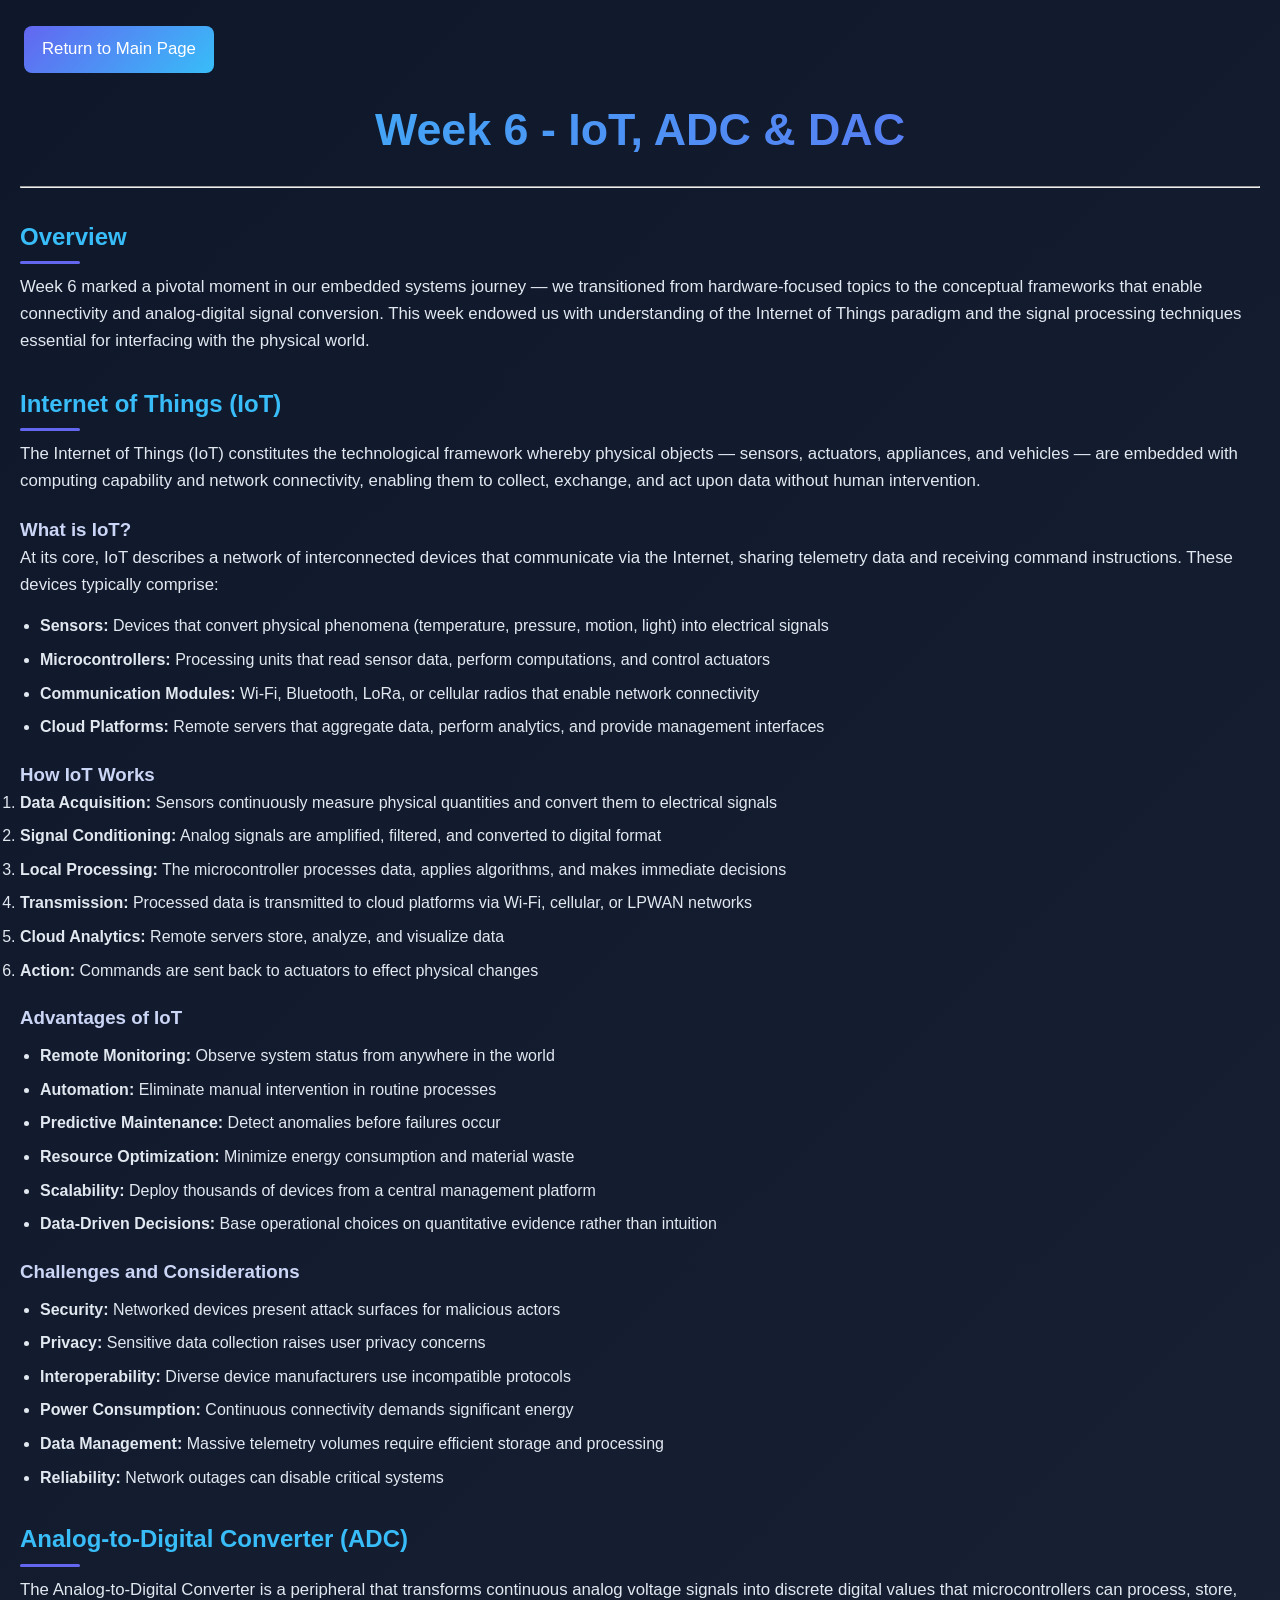
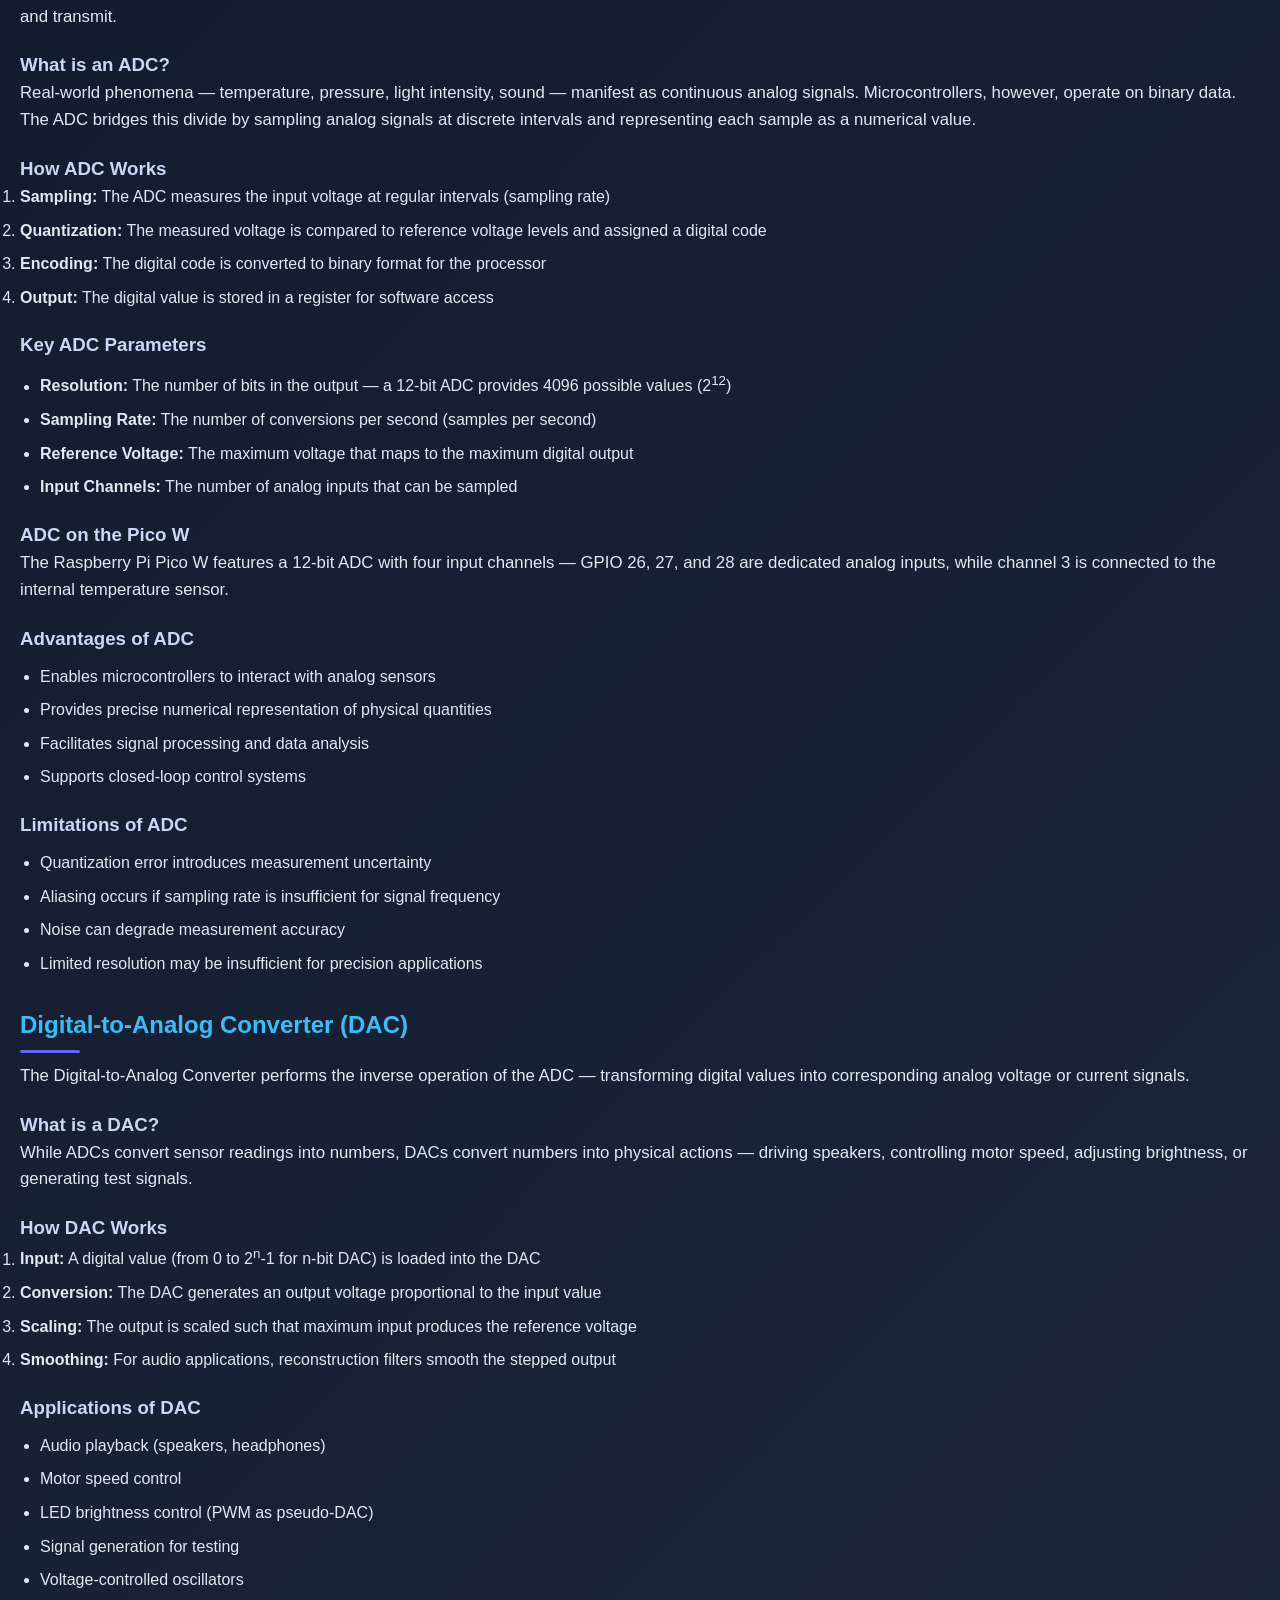
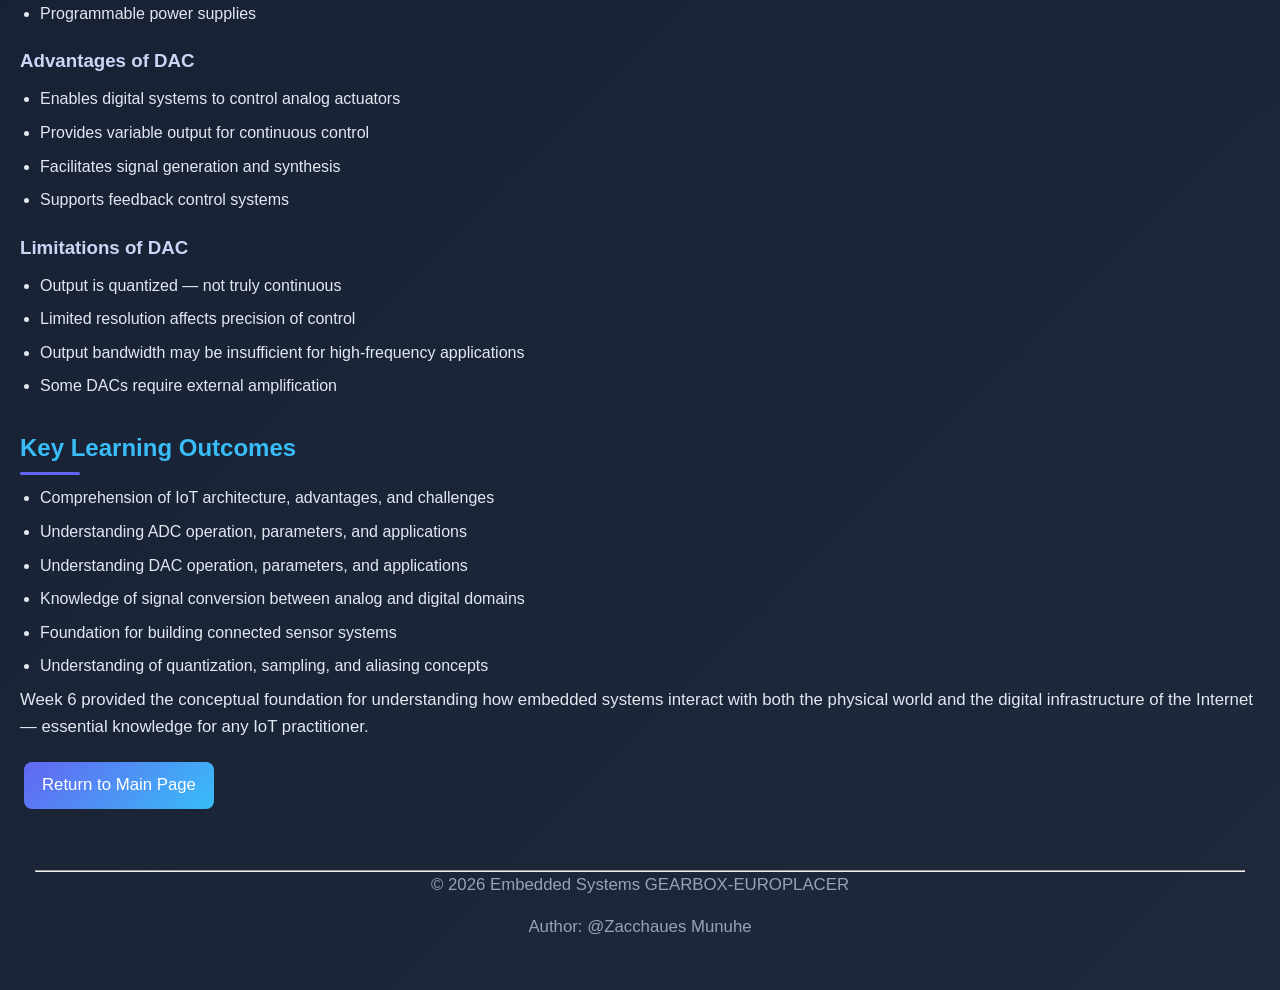
<file: week6.html>
<!DOCTYPE html>
<html>
    <head>
        <p><a href="index.html">Return to Main Page</a></p>

        <title>Week 6 - IoT, ADC & DAC</title>
        <meta charset="utf-8" />
        <meta name="viewport" content="width=device-width, initial-scale=1, user-scalable=no" />
        <link rel="stylesheet" href="style.css">
    </head>
    <body>
        <h1>Week 6 - IoT, ADC & DAC</h1>
        <hr>
        
        <h2>Overview</h2>
        <p>Week 6 marked a pivotal moment in our embedded systems journey — we transitioned from hardware-focused topics to the conceptual frameworks that enable connectivity and analog-digital signal conversion. This week endowed us with understanding of the Internet of Things paradigm and the signal processing techniques essential for interfacing with the physical world.</p>
        
        <h2>Internet of Things (IoT)</h2>
        <p>The Internet of Things (IoT) constitutes the technological framework whereby physical objects — sensors, actuators, appliances, and vehicles — are embedded with computing capability and network connectivity, enabling them to collect, exchange, and act upon data without human intervention.</p>
        
        <h3>What is IoT?</h3>
        <p>At its core, IoT describes a network of interconnected devices that communicate via the Internet, sharing telemetry data and receiving command instructions. These devices typically comprise:</p>
        <ul>
            <li><strong>Sensors:</strong> Devices that convert physical phenomena (temperature, pressure, motion, light) into electrical signals</li>
            <li><strong>Microcontrollers:</strong> Processing units that read sensor data, perform computations, and control actuators</li>
            <li><strong>Communication Modules:</strong> Wi-Fi, Bluetooth, LoRa, or cellular radios that enable network connectivity</li>
            <li><strong>Cloud Platforms:</strong> Remote servers that aggregate data, perform analytics, and provide management interfaces</li>
        </ul>
        
        <h3>How IoT Works</h3>
        <ol>
            <li><strong>Data Acquisition:</strong> Sensors continuously measure physical quantities and convert them to electrical signals</li>
            <li><strong>Signal Conditioning:</strong> Analog signals are amplified, filtered, and converted to digital format</li>
            <li><strong>Local Processing:</strong> The microcontroller processes data, applies algorithms, and makes immediate decisions</li>
            <li><strong>Transmission:</strong> Processed data is transmitted to cloud platforms via Wi-Fi, cellular, or LPWAN networks</li>
            <li><strong>Cloud Analytics:</strong> Remote servers store, analyze, and visualize data</li>
            <li><strong>Action:</strong> Commands are sent back to actuators to effect physical changes</li>
        </ol>
        
        <h3>Advantages of IoT</h3>
        <ul>
            <li><strong>Remote Monitoring:</strong> Observe system status from anywhere in the world</li>
            <li><strong>Automation:</strong> Eliminate manual intervention in routine processes</li>
            <li><strong>Predictive Maintenance:</strong> Detect anomalies before failures occur</li>
            <li><strong>Resource Optimization:</strong> Minimize energy consumption and material waste</li>
            <li><strong>Scalability:</strong> Deploy thousands of devices from a central management platform</li>
            <li><strong>Data-Driven Decisions:</strong> Base operational choices on quantitative evidence rather than intuition</li>
        </ul>
        
        <h3>Challenges and Considerations</h3>
        <ul>
            <li><strong>Security:</strong> Networked devices present attack surfaces for malicious actors</li>
            <li><strong>Privacy:</strong> Sensitive data collection raises user privacy concerns</li>
            <li><strong>Interoperability:</strong> Diverse device manufacturers use incompatible protocols</li>
            <li><strong>Power Consumption:</strong> Continuous connectivity demands significant energy</li>
            <li><strong>Data Management:</strong> Massive telemetry volumes require efficient storage and processing</li>
            <li><strong>Reliability:</strong> Network outages can disable critical systems</li>
        </ul>
        
        <h2>Analog-to-Digital Converter (ADC)</h2>
        <p>The Analog-to-Digital Converter is a peripheral that transforms continuous analog voltage signals into discrete digital values that microcontrollers can process, store, and transmit.</p>
        
        <h3>What is an ADC?</h3>
        <p>Real-world phenomena — temperature, pressure, light intensity, sound — manifest as continuous analog signals. Microcontrollers, however, operate on binary data. The ADC bridges this divide by sampling analog signals at discrete intervals and representing each sample as a numerical value.</p>
        
        <h3>How ADC Works</h3>
        <ol>
            <li><strong>Sampling:</strong> The ADC measures the input voltage at regular intervals (sampling rate)</li>
            <li><strong>Quantization:</strong> The measured voltage is compared to reference voltage levels and assigned a digital code</li>
            <li><strong>Encoding:</strong> The digital code is converted to binary format for the processor</li>
            <li><strong>Output:</strong> The digital value is stored in a register for software access</li>
        </ol>
        
        <h3>Key ADC Parameters</h3>
        <ul>
            <li><strong>Resolution:</strong> The number of bits in the output — a 12-bit ADC provides 4096 possible values (2<sup>12</sup>)</li>
            <li><strong>Sampling Rate:</strong> The number of conversions per second (samples per second)</li>
            <li><strong>Reference Voltage:</strong> The maximum voltage that maps to the maximum digital output</li>
            <li><strong>Input Channels:</strong> The number of analog inputs that can be sampled</li>
        </ul>
        
        <h3>ADC on the Pico W</h3>
        <p>The Raspberry Pi Pico W features a 12-bit ADC with four input channels — GPIO 26, 27, and 28 are dedicated analog inputs, while channel 3 is connected to the internal temperature sensor.</p>
        
        <h3>Advantages of ADC</h3>
        <ul>
            <li>Enables microcontrollers to interact with analog sensors</li>
            <li>Provides precise numerical representation of physical quantities</li>
            <li>Facilitates signal processing and data analysis</li>
            <li>Supports closed-loop control systems</li>
        </ul>
        
        <h3>Limitations of ADC</h3>
        <ul>
            <li>Quantization error introduces measurement uncertainty</li>
            <li>Aliasing occurs if sampling rate is insufficient for signal frequency</li>
            <li>Noise can degrade measurement accuracy</li>
            <li>Limited resolution may be insufficient for precision applications</li>
        </ul>
        
        <h2>Digital-to-Analog Converter (DAC)</h2>
        <p>The Digital-to-Analog Converter performs the inverse operation of the ADC — transforming digital values into corresponding analog voltage or current signals.</p>
        
        <h3>What is a DAC?</h3>
        <p>While ADCs convert sensor readings into numbers, DACs convert numbers into physical actions — driving speakers, controlling motor speed, adjusting brightness, or generating test signals.</p>
        
        <h3>How DAC Works</h3>
        <ol>
            <li><strong>Input:</strong> A digital value (from 0 to 2<sup>n</sup>-1 for n-bit DAC) is loaded into the DAC</li>
            <li><strong>Conversion:</strong> The DAC generates an output voltage proportional to the input value</li>
            <li><strong>Scaling:</strong> The output is scaled such that maximum input produces the reference voltage</li>
            <li><strong>Smoothing:</strong> For audio applications, reconstruction filters smooth the stepped output</li>
        </ol>
        
        <h3>Applications of DAC</h3>
        <ul>
            <li>Audio playback (speakers, headphones)</li>
            <li>Motor speed control</li>
            <li>LED brightness control (PWM as pseudo-DAC)</li>
            <li>Signal generation for testing</li>
            <li>Voltage-controlled oscillators</li>
            <li>Programmable power supplies</li>
        </ul>
        
        <h3>Advantages of DAC</h3>
        <ul>
            <li>Enables digital systems to control analog actuators</li>
            <li>Provides variable output for continuous control</li>
            <li>Facilitates signal generation and synthesis</li>
            <li>Supports feedback control systems</li>
        </ul>
        
        <h3>Limitations of DAC</h3>
        <ul>
            <li>Output is quantized — not truly continuous</li>
            <li>Limited resolution affects precision of control</li>
            <li>Output bandwidth may be insufficient for high-frequency applications</li>
            <li>Some DACs require external amplification</li>
        </ul>
        
        <h2>Key Learning Outcomes</h2>
        <ul>
            <li>Comprehension of IoT architecture, advantages, and challenges</li>
            <li>Understanding ADC operation, parameters, and applications</li>
            <li>Understanding DAC operation, parameters, and applications</li>
            <li>Knowledge of signal conversion between analog and digital domains</li>
            <li>Foundation for building connected sensor systems</li>
            <li>Understanding of quantization, sampling, and aliasing concepts</li>
        </ul>
        
        <p>Week 6 provided the conceptual foundation for understanding how embedded systems interact with both the physical world and the digital infrastructure of the Internet — essential knowledge for any IoT practitioner.</p>
        
        <p><a href="index.html">Return to Main Page</a></p>
        <footer>
            <hr>
            <p>&copy; 2026 Embedded Systems GEARBOX-EUROPLACER</p>
            <p>Author: @Zacchaues Munuhe</p>
        </footer>
    </body>
</html>
</file>
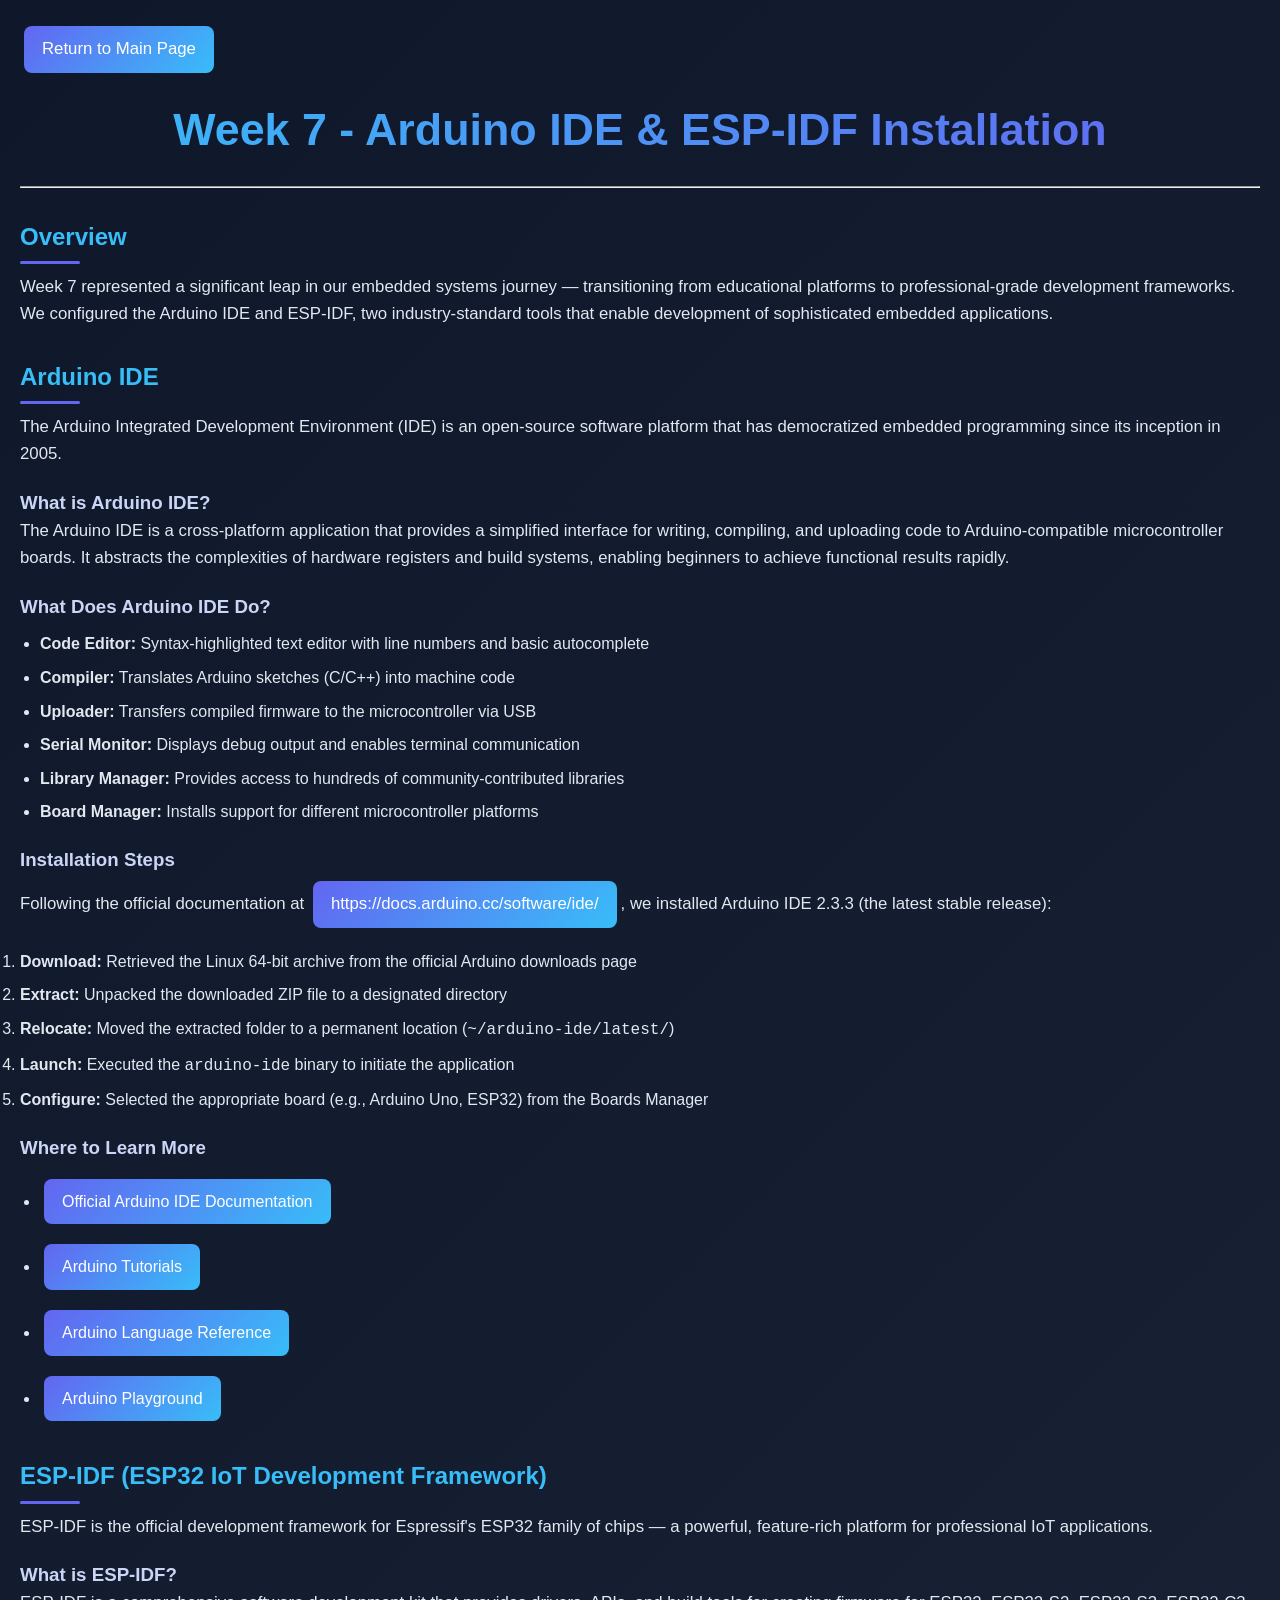
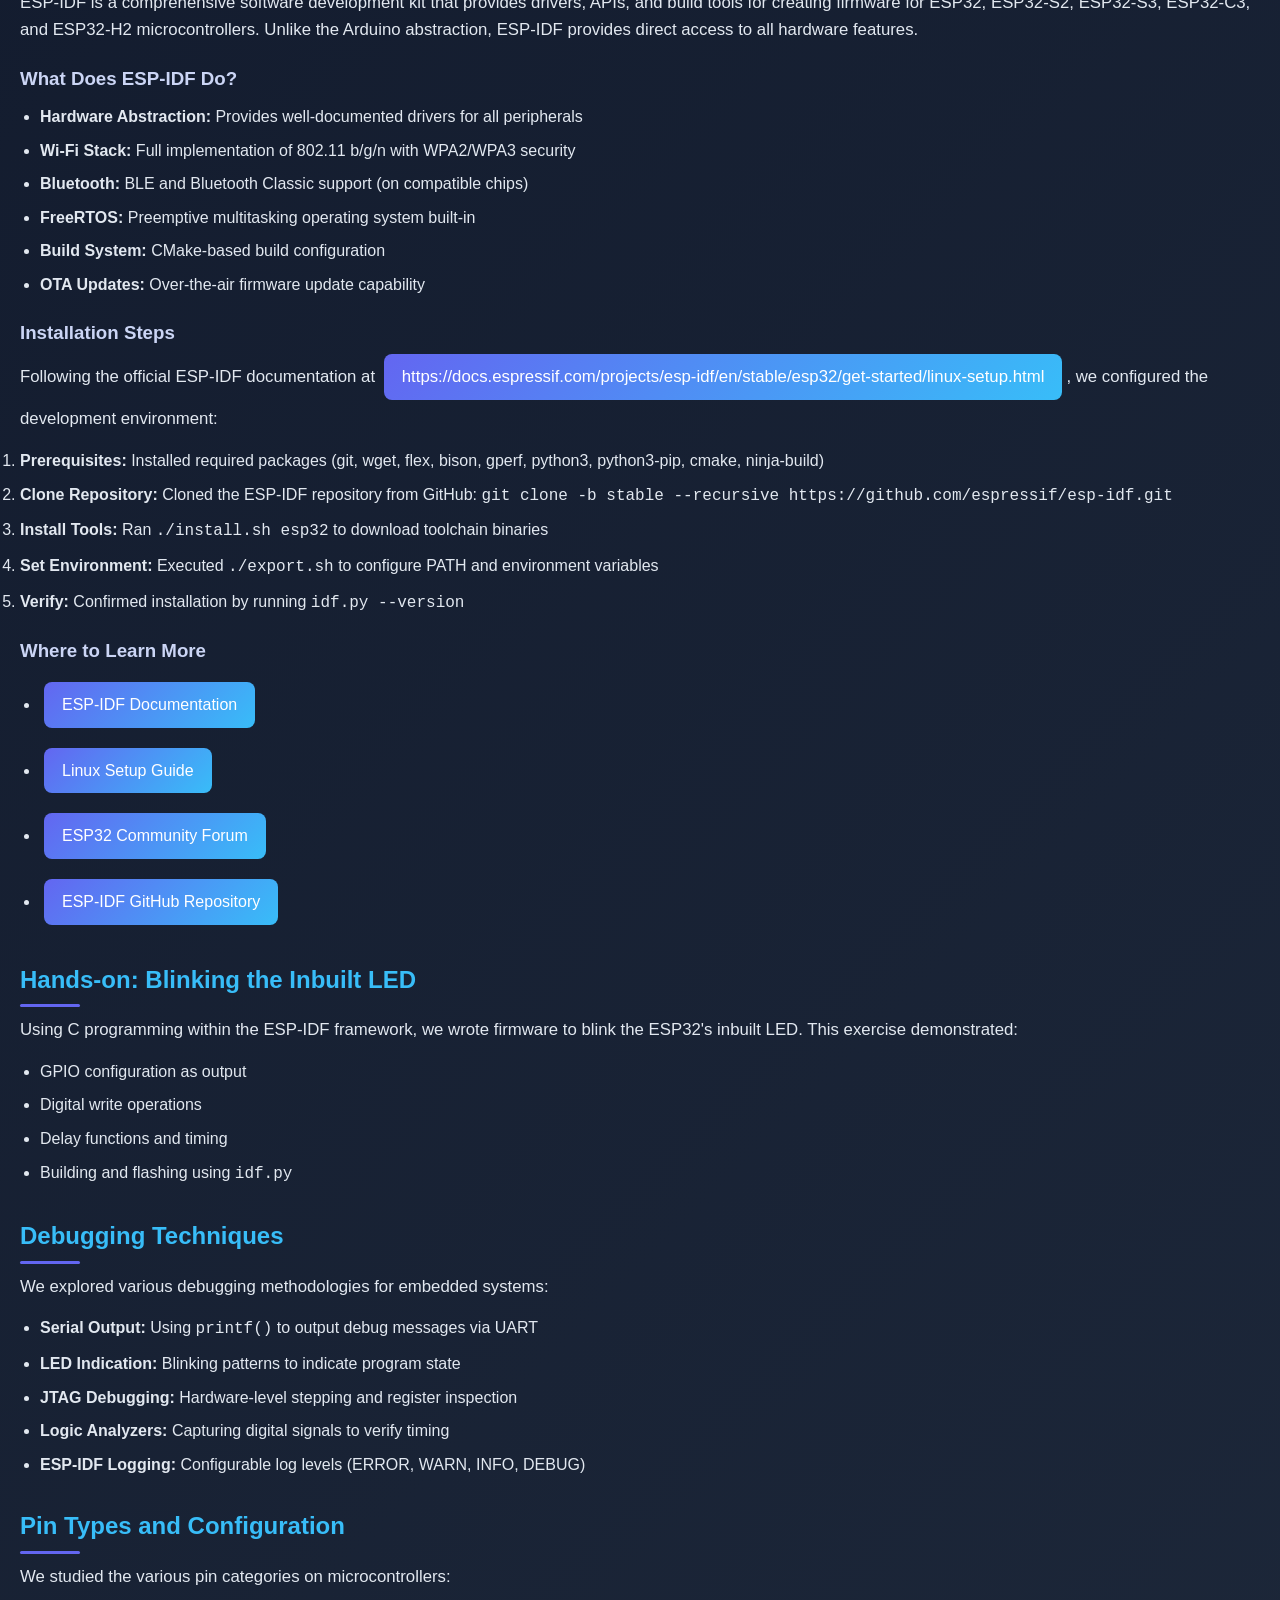
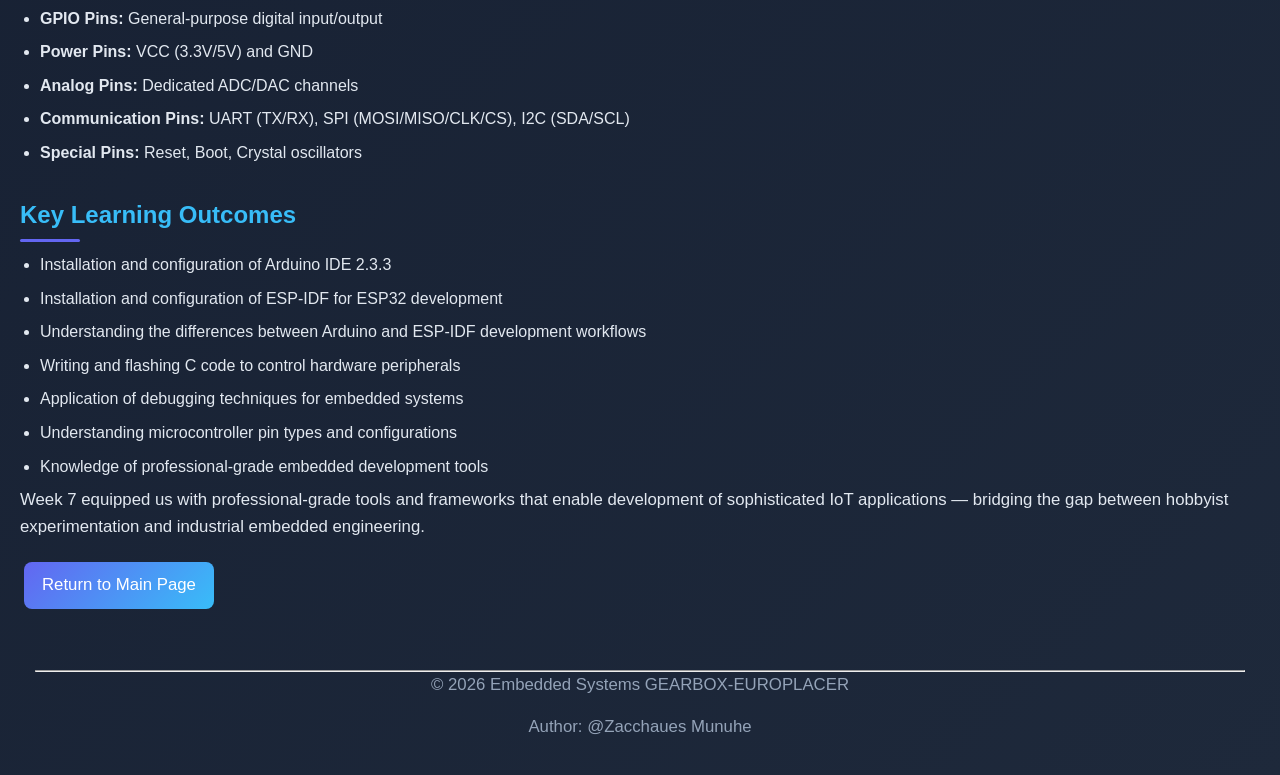
<file: week7.html>
<!DOCTYPE html>
<html>
    <head>
        <p><a href="index.html">Return to Main Page</a></p>

        <title>Week 7 - Arduino IDE & ESP-IDF Installation</title>
        <meta charset="utf-8" />
        <meta name="viewport" content="width=device-width, initial-scale=1, user-scalable=no" />
        <link rel="stylesheet" href="style.css">
    </head>
    <body>
        <h1>Week 7 - Arduino IDE & ESP-IDF Installation</h1>
        <hr>
        
        <h2>Overview</h2>
        <p>Week 7 represented a significant leap in our embedded systems journey — transitioning from educational platforms to professional-grade development frameworks. We configured the Arduino IDE and ESP-IDF, two industry-standard tools that enable development of sophisticated embedded applications.</p>
        
        <h2>Arduino IDE</h2>
        <p>The Arduino Integrated Development Environment (IDE) is an open-source software platform that has democratized embedded programming since its inception in 2005.</p>
        
        <h3>What is Arduino IDE?</h3>
        <p>The Arduino IDE is a cross-platform application that provides a simplified interface for writing, compiling, and uploading code to Arduino-compatible microcontroller boards. It abstracts the complexities of hardware registers and build systems, enabling beginners to achieve functional results rapidly.</p>
        
        <h3>What Does Arduino IDE Do?</h3>
        <ul>
            <li><strong>Code Editor:</strong> Syntax-highlighted text editor with line numbers and basic autocomplete</li>
            <li><strong>Compiler:</strong> Translates Arduino sketches (C/C++) into machine code</li>
            <li><strong>Uploader:</strong> Transfers compiled firmware to the microcontroller via USB</li>
            <li><strong>Serial Monitor:</strong> Displays debug output and enables terminal communication</li>
            <li><strong>Library Manager:</strong> Provides access to hundreds of community-contributed libraries</li>
            <li><strong>Board Manager:</strong> Installs support for different microcontroller platforms</li>
        </ul>
        
        <h3>Installation Steps</h3>
        <p>Following the official documentation at <a href="https://docs.arduino.cc/software/ide/">https://docs.arduino.cc/software/ide/</a>, we installed Arduino IDE 2.3.3 (the latest stable release):</p>
        
        <ol>
            <li><strong>Download:</strong> Retrieved the Linux 64-bit archive from the official Arduino downloads page</li>
            <li><strong>Extract:</strong> Unpacked the downloaded ZIP file to a designated directory</li>
            <li><strong>Relocate:</strong> Moved the extracted folder to a permanent location (<code>~/arduino-ide/latest/</code>)</li>
            <li><strong>Launch:</strong> Executed the <code>arduino-ide</code> binary to initiate the application</li>
            <li><strong>Configure:</strong> Selected the appropriate board (e.g., Arduino Uno, ESP32) from the Boards Manager</li>
        </ol>
        
        <h3>Where to Learn More</h3>
        <ul>
            <li><a href="https://docs.arduino.cc/software/ide/">Official Arduino IDE Documentation</a></li>
            <li><a href="https://www.arduino.cc/en/Tutorial">Arduino Tutorials</a></li>
            <li><a href="https://reference.arduino.cc/">Arduino Language Reference</a></li>
            <li><a href="https://playground.arduino.cc/">Arduino Playground</a></li>
        </ul>
        
        <h2>ESP-IDF (ESP32 IoT Development Framework)</h2>
        <p>ESP-IDF is the official development framework for Espressif's ESP32 family of chips — a powerful, feature-rich platform for professional IoT applications.</p>
        
        <h3>What is ESP-IDF?</h3>
        <p>ESP-IDF is a comprehensive software development kit that provides drivers, APIs, and build tools for creating firmware for ESP32, ESP32-S2, ESP32-S3, ESP32-C3, and ESP32-H2 microcontrollers. Unlike the Arduino abstraction, ESP-IDF provides direct access to all hardware features.</p>
        
        <h3>What Does ESP-IDF Do?</h3>
        <ul>
            <li><strong>Hardware Abstraction:</strong> Provides well-documented drivers for all peripherals</li>
            <li><strong>Wi-Fi Stack:</strong> Full implementation of 802.11 b/g/n with WPA2/WPA3 security</li>
            <li><strong>Bluetooth:</strong> BLE and Bluetooth Classic support (on compatible chips)</li>
            <li><strong>FreeRTOS:</strong> Preemptive multitasking operating system built-in</li>
            <li><strong>Build System:</strong> CMake-based build configuration</li>
            <li><strong>OTA Updates:</strong> Over-the-air firmware update capability</li>
        </ul>
        
        <h3>Installation Steps</h3>
        <p>Following the official ESP-IDF documentation at <a href="https://docs.espressif.com/projects/esp-idf/en/stable/esp32/get-started/linux-setup.html">https://docs.espressif.com/projects/esp-idf/en/stable/esp32/get-started/linux-setup.html</a>, we configured the development environment:</p>
        
        <ol>
            <li><strong>Prerequisites:</strong> Installed required packages (git, wget, flex, bison, gperf, python3, python3-pip, cmake, ninja-build)</li>
            <li><strong>Clone Repository:</strong> Cloned the ESP-IDF repository from GitHub: <code>git clone -b stable --recursive https://github.com/espressif/esp-idf.git</code></li>
            <li><strong>Install Tools:</strong> Ran <code>./install.sh esp32</code> to download toolchain binaries</li>
            <li><strong>Set Environment:</strong> Executed <code>./export.sh</code> to configure PATH and environment variables</li>
            <li><strong>Verify:</strong> Confirmed installation by running <code>idf.py --version</code></li>
        </ol>
        
        <h3>Where to Learn More</h3>
        <ul>
            <li><a href="https://docs.espressif.com/projects/esp-idf/en/stable/esp32/">ESP-IDF Documentation</a></li>
            <li><a href="https://docs.espressif.com/projects/esp-idf/en/stable/esp32/get-started/linux-setup.html">Linux Setup Guide</a></li>
            <li><a href="https://esp32.com/">ESP32 Community Forum</a></li>
            <li><a href="https://github.com/espressif/esp-idf">ESP-IDF GitHub Repository</a></li>
        </ul>
        
        <h2>Hands-on: Blinking the Inbuilt LED</h2>
        <p>Using C programming within the ESP-IDF framework, we wrote firmware to blink the ESP32's inbuilt LED. This exercise demonstrated:</p>
        <ul>
            <li>GPIO configuration as output</li>
            <li>Digital write operations</li>
            <li>Delay functions and timing</li>
            <li>Building and flashing using <code>idf.py</code></li>
        </ul>
        
        <h2>Debugging Techniques</h2>
        <p>We explored various debugging methodologies for embedded systems:</p>
        
        <ul>
            <li><strong>Serial Output:</strong> Using <code>printf()</code> to output debug messages via UART</li>
            <li><strong>LED Indication:</strong> Blinking patterns to indicate program state</li>
            <li><strong>JTAG Debugging:</strong> Hardware-level stepping and register inspection</li>
            <li><strong>Logic Analyzers:</strong> Capturing digital signals to verify timing</li>
            <li><strong>ESP-IDF Logging:</strong> Configurable log levels (ERROR, WARN, INFO, DEBUG)</li>
        </ul>
        
        <h2>Pin Types and Configuration</h2>
        <p>We studied the various pin categories on microcontrollers:</p>
        <ul>
            <li><strong>GPIO Pins:</strong> General-purpose digital input/output</li>
            <li><strong>Power Pins:</strong> VCC (3.3V/5V) and GND</li>
            <li><strong>Analog Pins:</strong> Dedicated ADC/DAC channels</li>
            <li><strong>Communication Pins:</strong> UART (TX/RX), SPI (MOSI/MISO/CLK/CS), I2C (SDA/SCL)</li>
            <li><strong>Special Pins:</strong> Reset, Boot, Crystal oscillators</li>
        </ul>
        
        <h2>Key Learning Outcomes</h2>
        <ul>
            <li>Installation and configuration of Arduino IDE 2.3.3</li>
            <li>Installation and configuration of ESP-IDF for ESP32 development</li>
            <li>Understanding the differences between Arduino and ESP-IDF development workflows</li>
            <li>Writing and flashing C code to control hardware peripherals</li>
            <li>Application of debugging techniques for embedded systems</li>
            <li>Understanding microcontroller pin types and configurations</li>
            <li>Knowledge of professional-grade embedded development tools</li>
        </ul>
        
        <p>Week 7 equipped us with professional-grade tools and frameworks that enable development of sophisticated IoT applications — bridging the gap between hobbyist experimentation and industrial embedded engineering.</p>
        
        <p><a href="index.html">Return to Main Page</a></p>
        <footer>
            <hr>
            <p>&copy; 2026 Embedded Systems GEARBOX-EUROPLACER</p>
            <p>Author: @Zacchaues Munuhe</p>
        </footer>
    </body>
</html>
</file>
<file: style.css>
/* ===== RESET ===== */
* {
    margin: 0;
    padding: 0;
    box-sizing: border-box;
}

/* ===== BODY ===== */
body {
    font-family: 'Poppins', 'Segoe UI', sans-serif;
    background: linear-gradient(135deg, #0f172a, #1e293b);
    color: #e2e8f0;
    line-height: 1.6;
    padding: 20px;
}

/* ===== CONTAINER ===== */
.container {
    max-width: 950px;
    margin: auto;
}

/* ===== HEADINGS ===== */
h1 {
    text-align: center;
    font-size: 2.8rem;
    margin-bottom: 20px;
    background: linear-gradient(90deg, #38bdf8, #6366f1);
    -webkit-background-clip: text;
    -webkit-text-fill-color: transparent;
}

h2 {
    margin-top: 30px;
    margin-bottom: 10px;
    color: #38bdf8;
    position: relative;
}

h2::after {
    content: "";
    display: block;
    width: 60px;
    height: 3px;
    background: #6366f1;
    margin-top: 5px;
    border-radius: 2px;
}

h3 {
    margin-top: 20px;
    color: #cbd5f5;
}

/* ===== TEXT ===== */
p {
    margin-bottom: 15px;
    font-size: 1.05rem;
}

/* ===== LINKS ===== */
a {
    display: inline-block;
    padding: 10px 18px;
    margin: 6px 4px;
    border-radius: 8px;
    background: linear-gradient(135deg, #6366f1, #38bdf8);
    color: white;
    text-decoration: none;
    font-weight: 500;
    transition: all 0.3s ease;
}

a:hover {
    transform: translateY(-3px);
    box-shadow: 0 6px 15px rgba(56, 189, 248, 0.4);
}

/* ===== NAV ===== */
nav {
    text-align: center;
    margin-bottom: 30px;
}

/* ===== SECTION (CARD STYLE) ===== */
section {
    background: rgba(255, 255, 255, 0.05);
    backdrop-filter: blur(12px);
    padding: 25px;
    margin-bottom: 25px;
    border-radius: 12px;
    border: 1px solid rgba(255,255,255,0.08);
    transition: transform 0.3s ease;
}

section:hover {
    transform: translateY(-5px);
}

/* ===== LISTS ===== */
ul {
    padding-left: 20px;
    margin-top: 10px;
}

li {
    margin-bottom: 8px;
}

/* ===== CODE ===== */
pre {
    background-color: #020617;
    color: #e2e8f0;
    padding: 15px;
    border-radius: 8px;
    overflow-x: auto;
    border: 1px solid rgba(255,255,255,0.1);
}

code {
    font-family: Consolas, monospace;
}

/* ===== PROFILE IMAGE ===== */
.profile-image {
    width: 170px;
    height: 170px;
    object-fit: cover;
    border-radius: 50%;
    display: block;
    margin: 20px auto;
    border: 3px solid #38bdf8;
    transition: all 0.3s ease;
}

.profile-image:hover {
    transform: scale(1.08);
    box-shadow: 0 0 20px rgba(56, 189, 248, 0.6);
}

/* ===== FOOTER ===== */
footer {
    text-align: center;
    margin-top: 40px;
    padding: 15px;
    color: #94a3b8;
    font-size: 0.9rem;
}

/* ===== VIDEO CONTAINER ===== */
.video-container {
    display: inline-block;
    width: min(100%, 320px);
    margin: 10px 5px;
    padding: 10px;
    background: rgba(255, 255, 255, 0.03);
    border-radius: 12px;
    border: 1px solid rgba(255, 255, 255, 0.08);
}

.video-container video {
    display: block;
    width: 100%;
    max-width: 300px;
    aspect-ratio: 9 / 16;
    height: auto;
    object-fit: cover;
    border-radius: 8px;
    box-shadow: 0 4px 15px rgba(0, 0, 0, 0.3);
    cursor: pointer;
    margin: 0 auto;
}

.video-container video:hover {
    box-shadow: 0 6px 20px rgba(56, 189, 248, 0.4);
}

.video-container figcaption {
    margin-top: 10px;
    text-align: center;
    color: #cbd5f5;
    font-size: 0.95rem;
}

/* ===== MEDIA ROW ===== */
.media-row {
    display: flex;
    flex-wrap: wrap;
    justify-content: center;
    gap: 10px;
}
</file>
